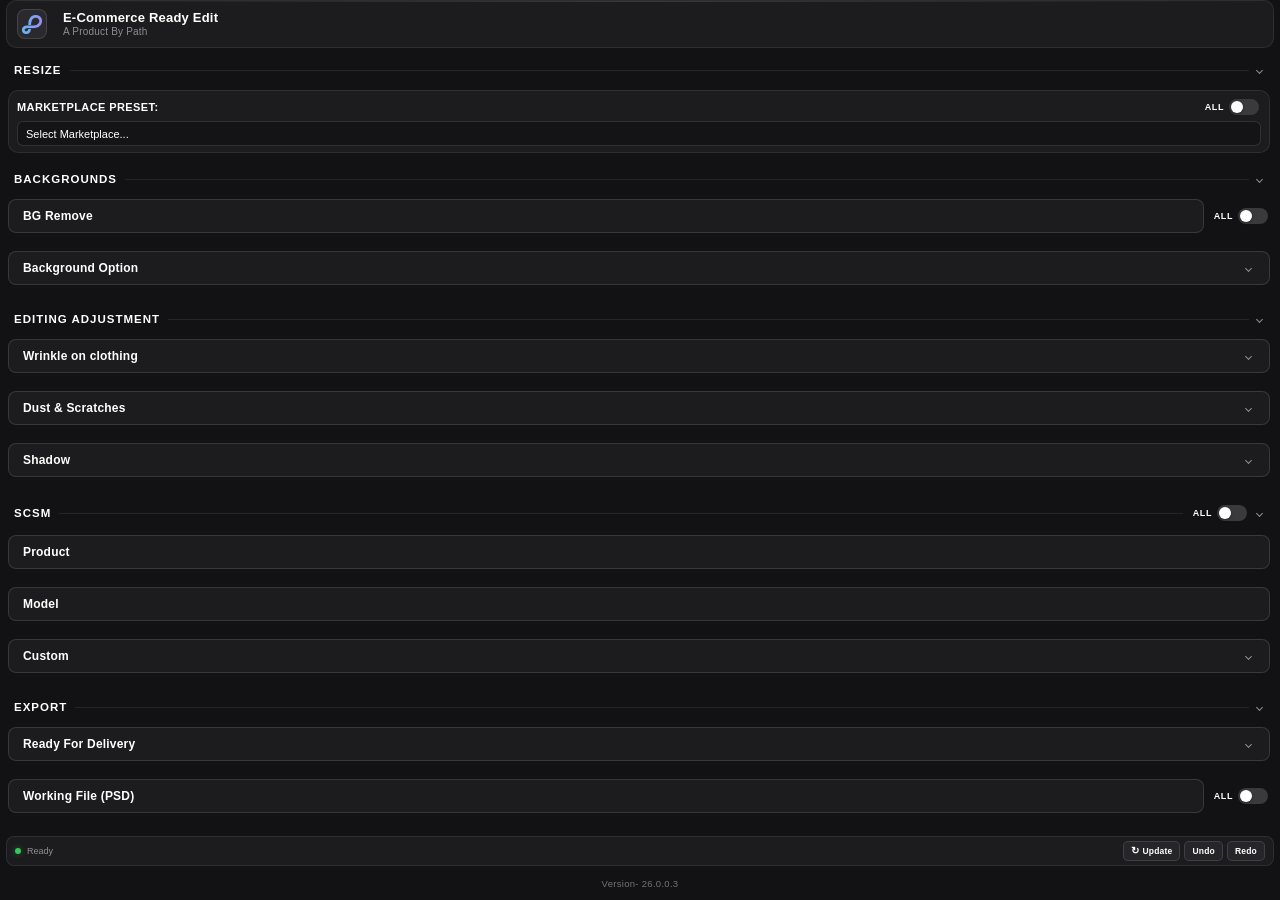
<file: uxp_plugin/index.html>
<!DOCTYPE html>
<html lang="en">
<head>
  <meta charset="UTF-8" />
  <meta name="viewport" content="width=device-width, initial-scale=1.0" />
  <title>E-Commerce Ready Edit</title>
  <link rel="stylesheet" href="styles.css" />
</head>
<body>
  <div class="panel-container">
    <!-- Header -->
    <header class="panel-header">
      <div class="brand-badge">
        <img src="assets/logo.png" alt="Path Logo" class="brand-logo-img" />
      </div>
      <div class="brand-text">
        <div class="brand-title">E-Commerce Ready Edit</div>
        <div class="brand-subtitle">A Product By Path</div>
      </div>
    </header>

    <div class="sections-scroll">
      <!-- 1. RESIZE -->
      <section class="accordion-item" id="sec-resize">
        <div class="accordion-header" data-target="body-resize">
          <span class="section-title">RESIZE</span>
          <div class="section-line"></div>
          <span class="chevron down"></span>
        </div>
        <div class="accordion-body" id="body-resize">
          <!-- Marketplace Selector Box -->
          <div class="resize-selector-box">
            <div class="selector-header">
              <label for="selectMarketplaceResize" class="selector-label">Marketplace Preset:</label>
              <div class="toggle-group" title="Process all open documents in Photoshop">
                <span class="toggle-text">ALL</span>
                <label class="switch">
                  <input type="checkbox" id="toggleResizeAll" />
                  <span class="slider"></span>
                </label>
              </div>
            </div>
            <div class="select-wrapper">
              <select id="selectMarketplaceResize" class="marketplace-select">
                <option value="" disabled selected>Select Marketplace...</option>
                <option value="amazon" data-name="Amazon" data-w="2000" data-h="2000" data-dpi="72">Amazon</option>
                <option value="ebay" data-name="eBay" data-w="1600" data-h="1600" data-dpi="72">eBay</option>
                <option value="etsy" data-name="Etsy" data-w="2000" data-h="2000" data-dpi="72">Etsy</option>
                <option value="shopify" data-name="Shopify" data-w="2048" data-h="2048" data-dpi="72">Shopify</option>
                <option value="walmart" data-name="Walmart" data-w="2200" data-h="2200" data-dpi="300">Walmart</option>
                <option value="woocommerce" data-name="WooCommerce" data-w="2000" data-h="2000" data-dpi="72">WooCommerce</option>
                <option value="zalando" data-name="Zalando" data-w="1800" data-h="2600" data-dpi="72">Zalando</option>
                <option value="custom" data-name="Custom" data-w="2000" data-h="2000" data-dpi="72">Custom</option>
              </select>
            </div>

                        <!-- Dynamic Controls: Only visible after selecting a marketplace or custom -->
            <div id="resizeControlsGroup" class="resize-controls-group" style="display: none;">
              <!-- Single Row: Size | Dpi | Just Button -->
              <div class="dimension-row" id="dimensionRow">
                <div class="dim-col dim-col-size">
                  <div class="dim-labels-row">
                    <span class="dim-label">Width</span>
                    <span class="dim-label-spacer"></span>
                    <span class="dim-label">Height</span>
                  </div>
                  <div class="size-inputs-group">
                    <input type="number" id="inputResizeW" value="2000" title="Width (px)" readonly />
                    <div class="btn-dim-link active" id="btnLinkDimensions" role="button" tabindex="0" title="Constrain Aspect Ratio (Linked)">
                      <svg id="svgLinkIcon" width="16" height="16" viewBox="0 0 24 24" fill="none" stroke="#ffffff" stroke-width="2.8" stroke-linecap="round" stroke-linejoin="round" style="stroke: #ffffff !important;">
                        <path d="M10 13a5 5 0 0 0 7.54.54l3-3a5 5 0 0 0-7.07-7.07l-1.72 1.71" style="stroke: #ffffff !important;"></path>
                        <path d="M14 11a5 5 0 0 0-7.54-.54l-3 3a5 5 0 0 0 7.07 7.07l1.71-1.71" style="stroke: #ffffff !important;"></path>
                      </svg>
                    </div>
                    <input type="number" id="inputResizeH" value="2000" title="Height (px)" readonly />
                  </div>
                </div>

                <div class="dim-col dim-col-dpi">
                  <span class="dim-label">Dpi</span>
                  <input type="number" id="inputResizeDpi" value="72" readonly />
                </div>

                <div class="dim-col dim-col-btn">
                  <span class="dim-label-spacer">&nbsp;</span>
                  <button type="button" class="btn-edit-just" id="btnToggleEdit">Edit</button>
                </div>
              </div>

              <!-- Smart Edge Anchor Option Row -->
              <div class="resize-option-row" id="resizeSmartOptionRow">
                <span class="resize-option-label" title="Keep objects touching canvas edges anchored">Smart Edge Anchor</span>
                <div class="toggle-group" title="Detect edge-attached objects and keep them anchored to canvas edge">
                  <span class="toggle-text" id="lblSmartAnchor">OFF</span>
                  <label class="switch">
                    <input type="checkbox" id="toggleSmartAnchor" />
                    <span class="slider"></span>
                  </label>
                </div>
              </div>

              <!-- Apply Resize Button -->
              <button class="action-btn highlight-btn" id="btnApplyResize">
                <span class="btn-icon">
                  <svg viewBox="0 0 24 24" fill="none" stroke="currentColor" stroke-width="2" stroke-linecap="round" stroke-linejoin="round"><polyline points="15 3 21 3 21 9"></polyline><polyline points="9 21 3 21 3 15"></polyline><line x1="21" y1="3" x2="14" y2="10"></line><line x1="3" y1="21" x2="10" y2="14"></line></svg>
                </span>
                <span class="btn-label" id="lblApplyResize">Apply Resize</span>
              </button>
            </div>
          </div>
        </div>
      </section>

      <!-- 2. BG REMOVE -->
      <section class="accordion-item" id="sec-bg">
        <div class="accordion-header" data-target="body-bg">
          <span class="section-title">BACKGROUNDS</span>
          <div class="section-line"></div>
          <span class="chevron down"></span>
        </div>
        <div class="accordion-body" id="body-bg">
          <div class="action-row">
            <div class="action-btn flex-1" id="btnBgRemove" role="button" tabindex="0">
              <span class="btn-label">BG Remove</span>
            </div>
            <div class="toggle-group" title="Process all open documents in Photoshop">
              <span class="toggle-text">ALL</span>
              <label class="switch">
                <input type="checkbox" id="toggleBgRemoveAll" />
                <span class="slider"></span>
              </label>
            </div>
          </div>

          <!-- Background Option -->
          <div class="action-btn" id="btnBgOptions" role="button" tabindex="0">
            <span class="btn-label">Background Option</span>
            <span class="btn-chevron" id="bgOptionsChevron"></span>
          </div>

          <!-- Background Option Drawer -->
          <div id="bgOptionsBox" class="sub-drawer drawer-mb" style="display: none;">
            <div class="action-btn" id="btnBgWhite" role="button" tabindex="0">
              <span class="btn-label">White</span>
            </div>

            <div class="action-btn" id="btnBgCustom" role="button" tabindex="0">
              <span class="btn-label">Custom</span>
              <span class="btn-chevron" id="customColorChevron"></span>
            </div>

            <!-- Custom Color Picker Drawer (Expands when Custom is clicked) -->
            <div id="customColorBox" class="custom-color-box drawer-mb" style="display: none;">
              <div class="custom-color-row">
                <input type="color" id="pickerBgCustom" value="#FFFFFF" class="color-swatch-input" title="Choose custom color" />
                <input type="text" id="hexBgCustom" value="#FFFFFF" placeholder="#FFFFFF" maxlength="7" class="hex-color-input" />
                <button type="button" class="btn-apply-color" id="btnApplyCustomColor">Apply</button>
              </div>
            </div>

            <div class="action-btn" id="btnBgUpload" role="button" tabindex="0">
              <span class="btn-label">Upload Image</span>
            </div>
          </div>
        </div>
      </section>


      <!-- 3. EDITING ADJUSTMENT -->
      <section class="accordion-item" id="sec-adjustment">
        <div class="accordion-header" data-target="body-adjustment">
          <span class="section-title">EDITING ADJUSTMENT</span>
          <div class="section-line"></div>
          <span class="chevron down"></span>
        </div>
        <div class="accordion-body" id="body-adjustment">
          <!-- Wrinkle on Clothing -->
          <div class="action-btn" id="btnWrinkleClothing" role="button" tabindex="0">
            <span class="btn-label">Wrinkle on clothing</span>
            <span class="btn-chevron" id="wrinkleChevron"></span>
          </div>

          <!-- Wrinkle Options Drawer (Dropdown) -->
          <div id="wrinkleOptionsBox" class="custom-scsm-box drawer-mb" style="display: none;">
            <div class="drawer-content">
              <!-- Row 1: Dropdown -->
              <div class="custom-select-wrap">
                <select id="selectWrinkleMethod" class="custom-select select-compact">
                  <option value="fs" selected>Frequency Separation</option>
                  <option value="dnb">Dodge and Burn (D&B)</option>
                  <option value="evoto">Save for Evoto (JPG)</option>
                </select>
              </div>
              <!-- Row 2: ALL toggle + Apply button -->
              <div class="drawer-row">
                <div class="toggle-group" title="Process all open documents in Photoshop">
                  <span class="toggle-text">ALL</span>
                  <label class="switch">
                    <input type="checkbox" id="toggleWrinkleAll" />
                    <span class="slider"></span>
                  </label>
                </div>
                <button type="button" class="btn-apply-scsm" id="btnApplyWrinkle" style="flex: 1;">Apply</button>
              </div>
            </div>
          </div>

          <!-- Dust & Scratches -->
          <div class="action-btn" id="btnDustScratches" role="button" tabindex="0">
            <span class="btn-label" id="lblDustScratches">Dust &amp; Scratches</span>
            <span class="btn-chevron" id="dustChevron"></span>
          </div>

          <!-- Dust & Scratches Options Drawer -->
          <div id="dustOptionsBox" class="custom-scsm-box drawer-mb" style="display: none;">
            <div class="drawer-content">
              <!-- ALL toggle + Apply button -->
              <div class="drawer-row">
                <div class="toggle-group" title="Process all open documents in Photoshop">
                  <span class="toggle-text">ALL</span>
                  <label class="switch">
                    <input type="checkbox" id="toggleDustAll" />
                    <span class="slider"></span>
                  </label>
                </div>
                <button type="button" class="btn-apply-scsm" id="btnApplyDust" style="flex: 1;">Apply</button>
              </div>
            </div>
          </div>

          <!-- Shadow -->
          <div class="action-btn" id="btnShadow" role="button" tabindex="0">
            <span class="btn-label" id="lblShadow">Shadow</span>
            <span class="btn-chevron" id="shadowChevron"></span>
          </div>

          <!-- Shadow Options Drawer (Dropdown) -->
          <div id="shadowOptionsBox" class="custom-scsm-box drawer-mb" style="display: none;">
            <div class="drawer-content">
              <!-- Row 1: Dropdown -->
              <div class="custom-select-wrap">
                <select id="selectShadowMethod" class="custom-select select-compact">
                  <option value="drop" selected>Drop Shadow</option>
                  <option value="natural">Natural Shadow</option>
                  <option value="existing">Existing Shadow</option>
                  <option value="cast">Cast Shadow</option>
                </select>
              </div>
              <!-- Row 2: ALL toggle + Apply button -->
              <div class="drawer-row">
                <div class="toggle-group" title="Process all open documents in Photoshop">
                  <span class="toggle-text">ALL</span>
                  <label class="switch">
                    <input type="checkbox" id="toggleShadowAll" />
                    <span class="slider"></span>
                  </label>
                </div>
                <button type="button" class="btn-apply-scsm" id="btnApplyShadow" style="flex: 1;">Apply</button>
              </div>
              <!-- Row 3: Cleanup Shadow button -->
              <div class="drawer-row" id="cleanupShadowRow" style="margin-top: 6px; display: none !important;">
                <button type="button" class="btn-apply-scsm" id="btnCleanupShadow" style="flex: 1; background: #2c2e33; border-color: #4a4c54;" title="Clean shadow noise/dust & activate retouch brush on shadow mask">Cleanup Shadow</button>
              </div>
            </div>
          </div>

        </div>
      </section>

      <!-- 4. SCSM -->
      <section class="accordion-item" id="sec-scsm">
        <div class="accordion-header" data-target="body-scsm">
          <span class="section-title">SCSM</span>
          <div class="section-line"></div>
          <div class="toggle-group" title="Process all open documents in Photoshop">
            <span class="toggle-text">ALL</span>
            <label class="switch">
              <input type="checkbox" id="toggleScsmAll" />
              <span class="slider"></span>
            </label>
          </div>
          <span class="chevron down"></span>
        </div>
        <div class="accordion-body" id="body-scsm">
          <div class="action-btn" id="btnScsmProduct" role="button" tabindex="0">
            <span class="btn-label">Product</span>
          </div>

          <div class="action-btn" id="btnScsmModel" role="button" tabindex="0">
            <span class="btn-label">Model</span>
          </div>

          <div class="action-btn" id="btnScsmCustom" role="button" tabindex="0">
            <span class="btn-label">Custom</span>
            <span class="btn-chevron" id="customScsmChevron"></span>
          </div>

          <!-- Custom SCSM Drawer (Expands when Custom is clicked) -->
          <div id="customScsmBox" class="custom-scsm-box drawer-mb" style="display: none;">
            <div class="custom-scsm-row">
              <div class="scsm-input-wrap">
                <input type="number" id="inputScsmCustomPercent" value="10" min="1" max="45" placeholder="10" class="scsm-percent-input" />
                <span class="scsm-input-unit">% Margin</span>
              </div>
              <button type="button" class="btn-apply-scsm" id="btnApplyCustomScsm">Apply</button>
            </div>
          </div>
        </div>
      </section>

      <!-- 5. EXPORT -->
      <section class="accordion-item" id="sec-export">
        <div class="accordion-header" data-target="body-export">
          <span class="section-title">EXPORT</span>
          <div class="section-line"></div>
          <span class="chevron down"></span>
        </div>
        <div class="accordion-body" id="body-export">

          <!-- Ready For Delivery -->
          <div class="action-btn" id="btnReadyDelivery" role="button" tabindex="0">
            <span class="btn-label">Ready For Delivery</span>
            <span class="btn-chevron" id="deliveryChevron"></span>
          </div>

          <!-- Delivery Options Drawer -->
          <div id="deliveryOptionsBox" class="custom-scsm-box drawer-mb" style="display: none;">
            <div class="drawer-content">
              <!-- Row 1: Marketplace Select -->
              <div class="custom-select-wrap">
                <select id="selectDeliveryMarketplace" class="custom-select select-compact">
                  <option value="" disabled selected>Select Marketplace...</option>
                  <option value="amazon">Amazon</option>
                  <option value="ebay">eBay</option>
                  <option value="etsy">Etsy</option>
                  <option value="shopify">Shopify</option>
                  <option value="walmart">Walmart</option>
                  <option value="woocommerce">WooCommerce</option>
                  <option value="zalando">Zalando</option>
                  <option value="custom">Custom</option>
                </select>
              </div>

                            <!-- Custom Marketplace Settings Row (only visible when Custom selected) -->
              <div id="deliveryCustomRow" class="delivery-custom-row">
                <div class="field-group">
                  <span class="field-label">Max Size:</span>
                  <input type="number" id="inputDeliveryCustomMaxMb" value="10" min="0.1" max="100" step="0.5" class="field-input" />
                  <span class="field-unit">MB</span>
                </div>
                <div class="field-group">
                  <span class="field-label">Profile:</span>
                  <select id="selectDeliveryCustomProfile" class="custom-select field-select">
                    <option value="sRGB" selected>sRGB</option>
                    <option value="RGB">RGB</option>
                  </select>
                </div>
              </div>

              <!-- Row 2: Format Select & Auto Info Badges -->
              <div class="drawer-row">
                <div class="custom-select-wrap" style="margin-bottom: 0; flex: 1;">
                  <select id="selectDeliveryFormat" class="custom-select select-compact">
                    <option value="JPG" selected>JPG</option>
                    <option value="PNG">PNG</option>
                    <option value="WebP">WebP</option>
                  </select>
                </div>
                <!-- Info Badges -->
                <div class="info-badge">
                  <span id="lblDeliveryMaxSize" title="Maximum File Size Allowed">Max: 20 MB</span>
                  <span class="separator">|</span>
                  <span id="lblDeliveryColorProfile" title="Target Color Profile">sRGB</span>
                </div>
              </div>

              <!-- Row 3: ALL toggle + Export button -->
              <div class="drawer-row">
                <div class="toggle-group" title="Export all open documents in Photoshop">
                  <span class="toggle-text">ALL</span>
                  <label class="switch">
                    <input type="checkbox" id="toggleDeliveryAll" />
                    <span class="slider"></span>
                  </label>
                </div>
                <button type="button" class="btn-apply-scsm" id="btnExportDelivery" style="flex: 1;">Export</button>
              </div>
            </div>
          </div>

          <div class="action-row">
            <div class="action-btn flex-1" id="btnWorkingFile" role="button" tabindex="0">
              <span class="btn-label">Working File (PSD)</span>
            </div>
            <div class="toggle-group" title="Save working file for all open documents in Photoshop">
              <span class="toggle-text">ALL</span>
              <label class="switch">
                <input type="checkbox" id="toggleWorkingFileAll" />
                <span class="slider"></span>
              </label>
            </div>
          </div>
        </div>
      </section>
    </div>

    <!-- Update Notification Banner (Shown when new version is detected) -->
    <div id="updateBanner" class="update-banner" style="display: none;">
      <div class="update-banner-info">
        <span class="update-badge">NEW</span>
        <span id="updateBannerText" class="update-banner-text">Update v1.0.1 available!</span>
      </div>
      <button type="button" class="btn-update-now" id="btnUpdateNow">Update Now</button>
    </div>

    <!-- Unified Single-Row Footer -->
    <footer class="panel-footer">
      <div class="status-indicator">
        <span class="status-dot online"></span>
        <span class="status-msg" id="statusMsg">Ready</span>
      </div>

      <div class="footer-actions">
        <button type="button" class="footer-mini-btn" id="btnCheckUpdate" title="Check for remote updates">
          <span class="update-spin-icon" id="updateSpinIcon">↻</span>
          <span id="lblUpdateText">Update</span>
        </button>
        <button type="button" class="footer-mini-btn" id="btnUndo" title="Undo (Ctrl+Z)">Undo</button>
        <button type="button" class="footer-mini-btn" id="btnRedo" title="Redo (Ctrl+Y)">Redo</button>
      </div>
    </footer>

    <!-- Bottom Version Display -->
    <div class="panel-bottom-version">
      <span id="panelVersion">Version- 26.0.0.0</span>
    </div>
  </div>

  <script src="modules/ps_automation.js"></script>
  <script src="modules/adjustment.js"></script>
  <script src="main.js"></script>
</body>
</html>
</file>
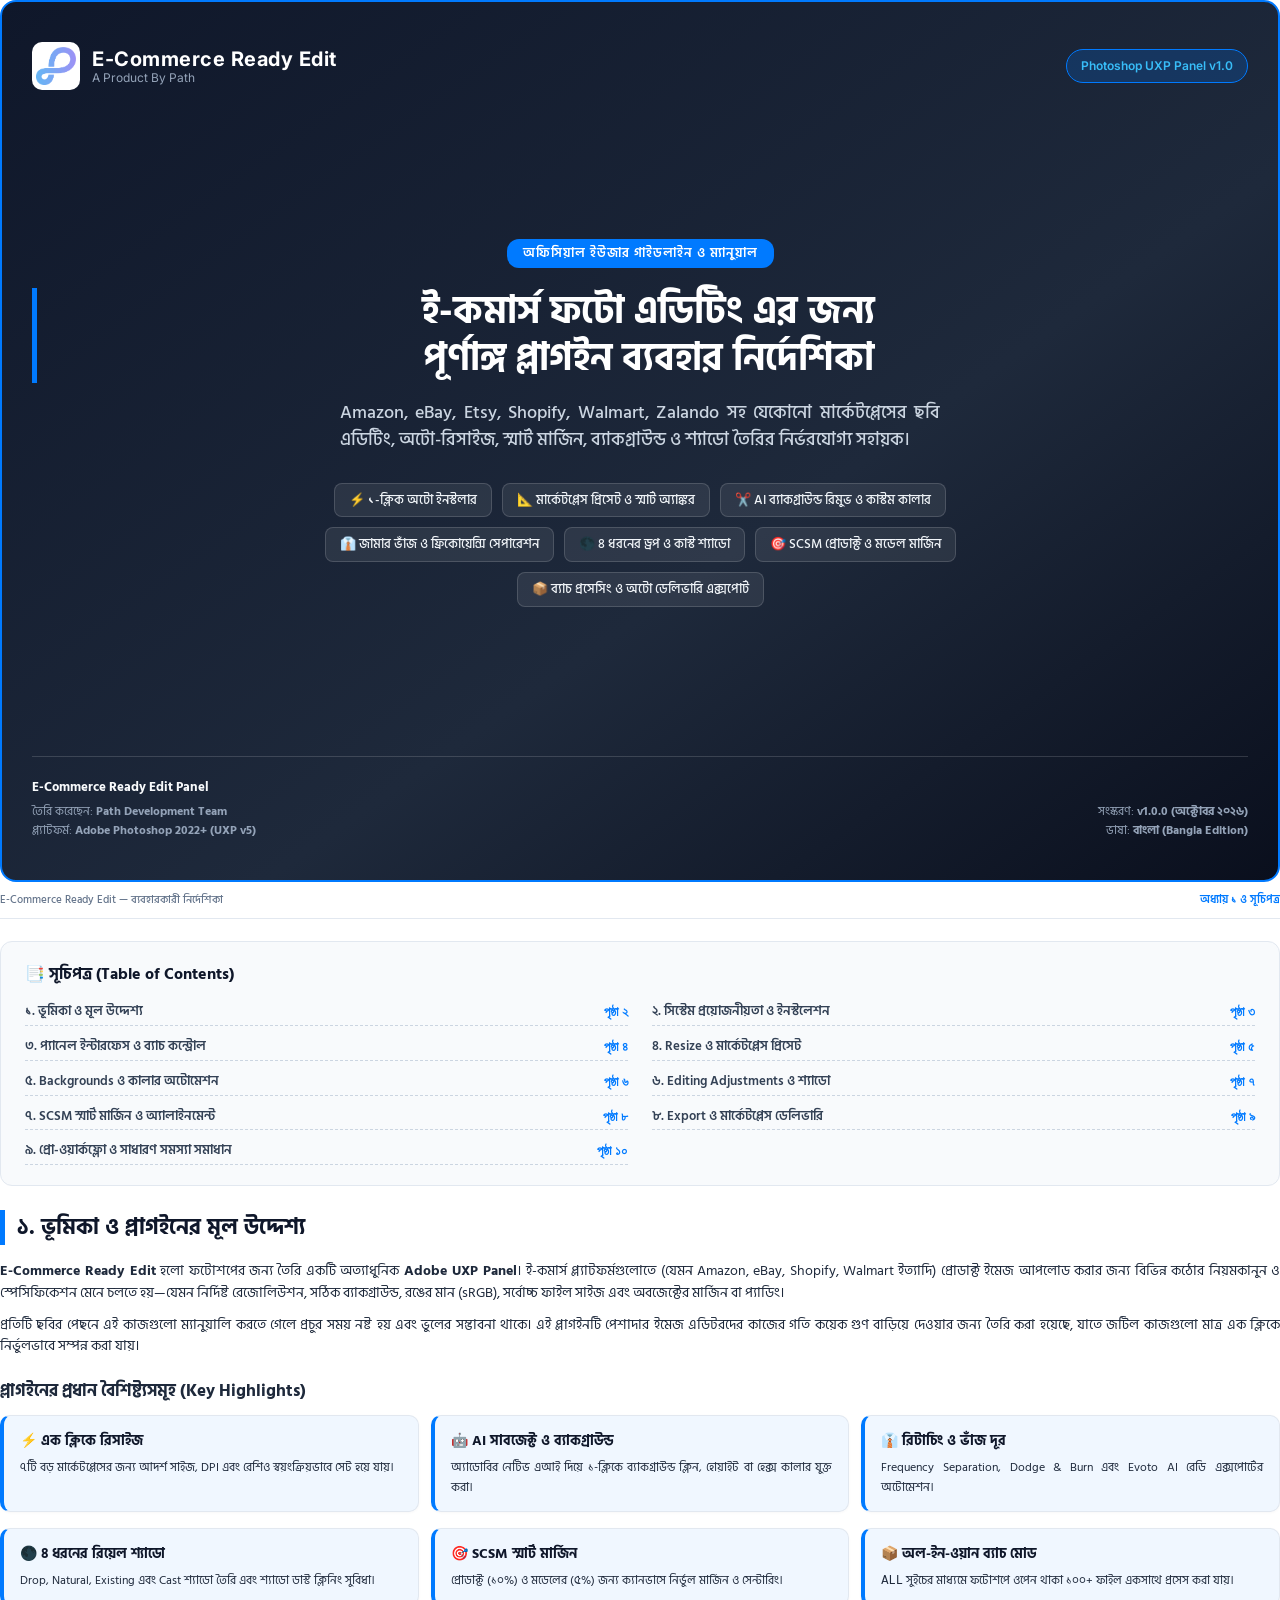
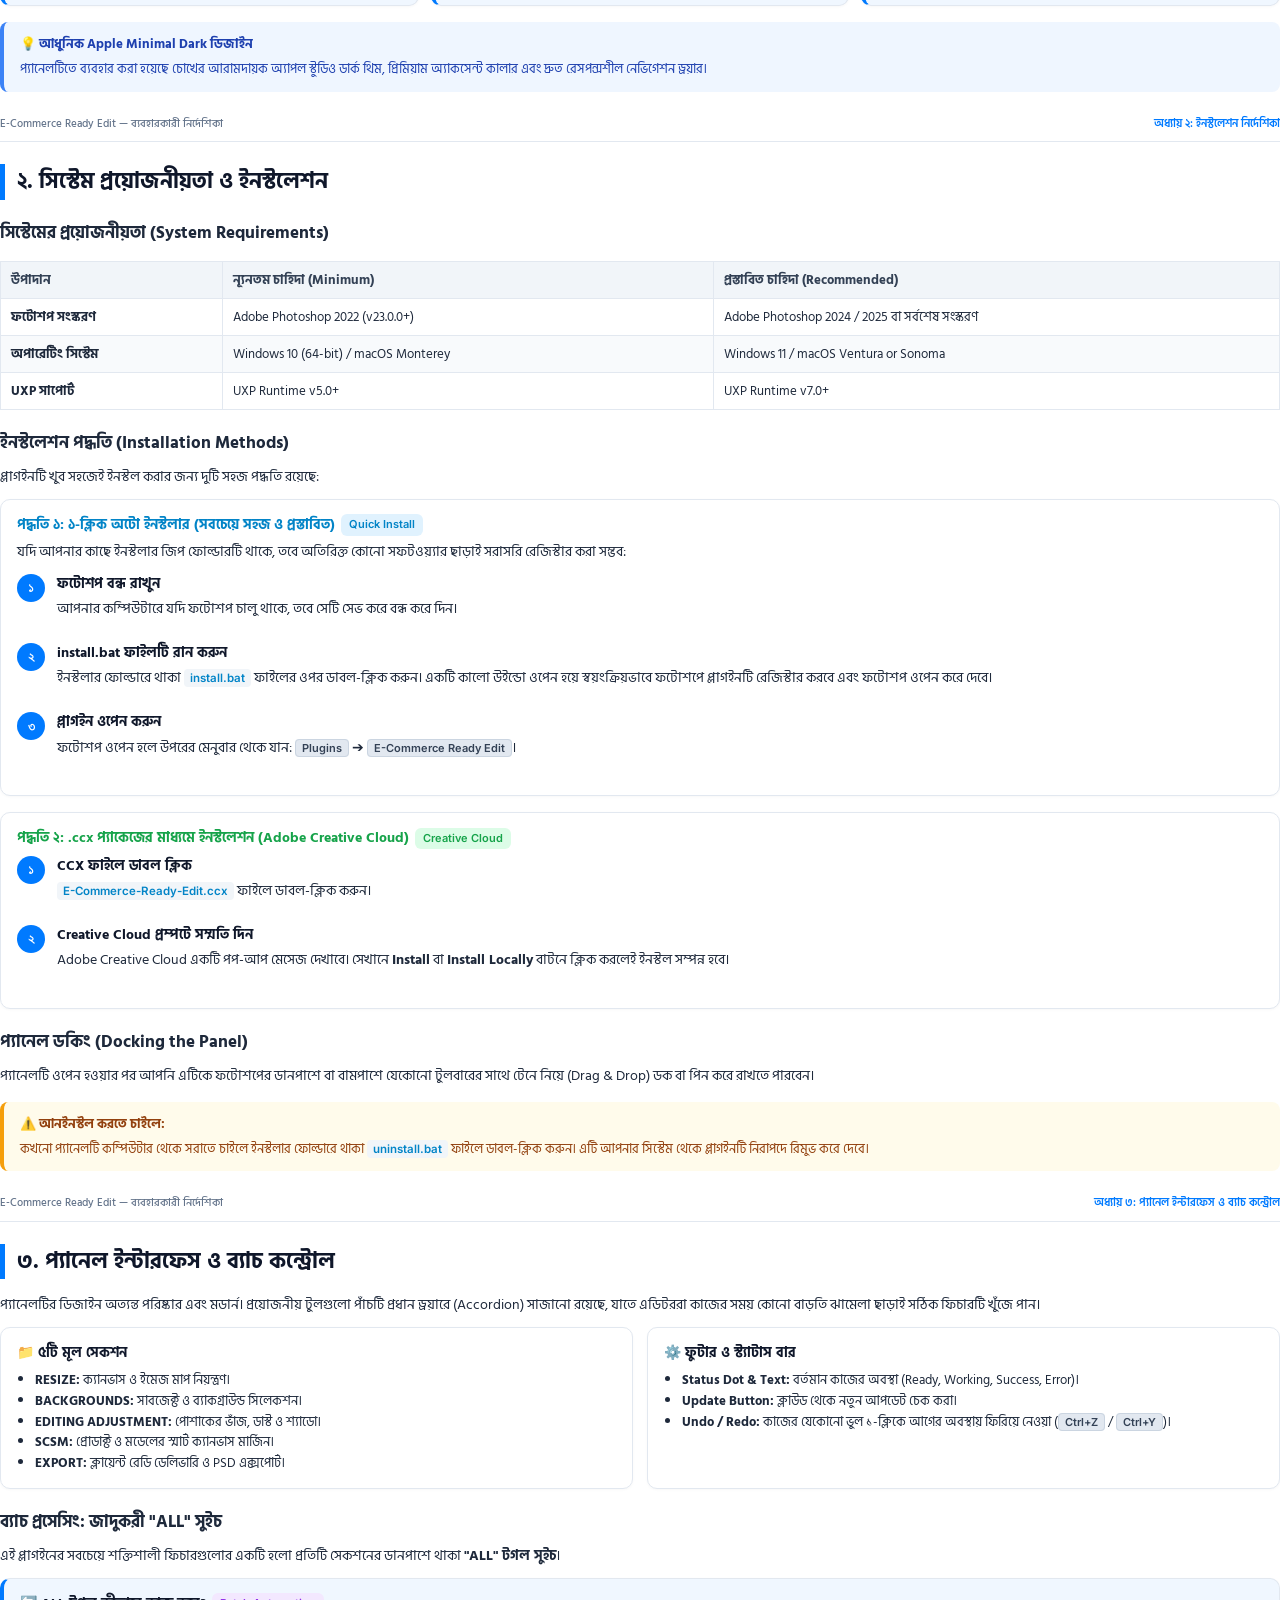
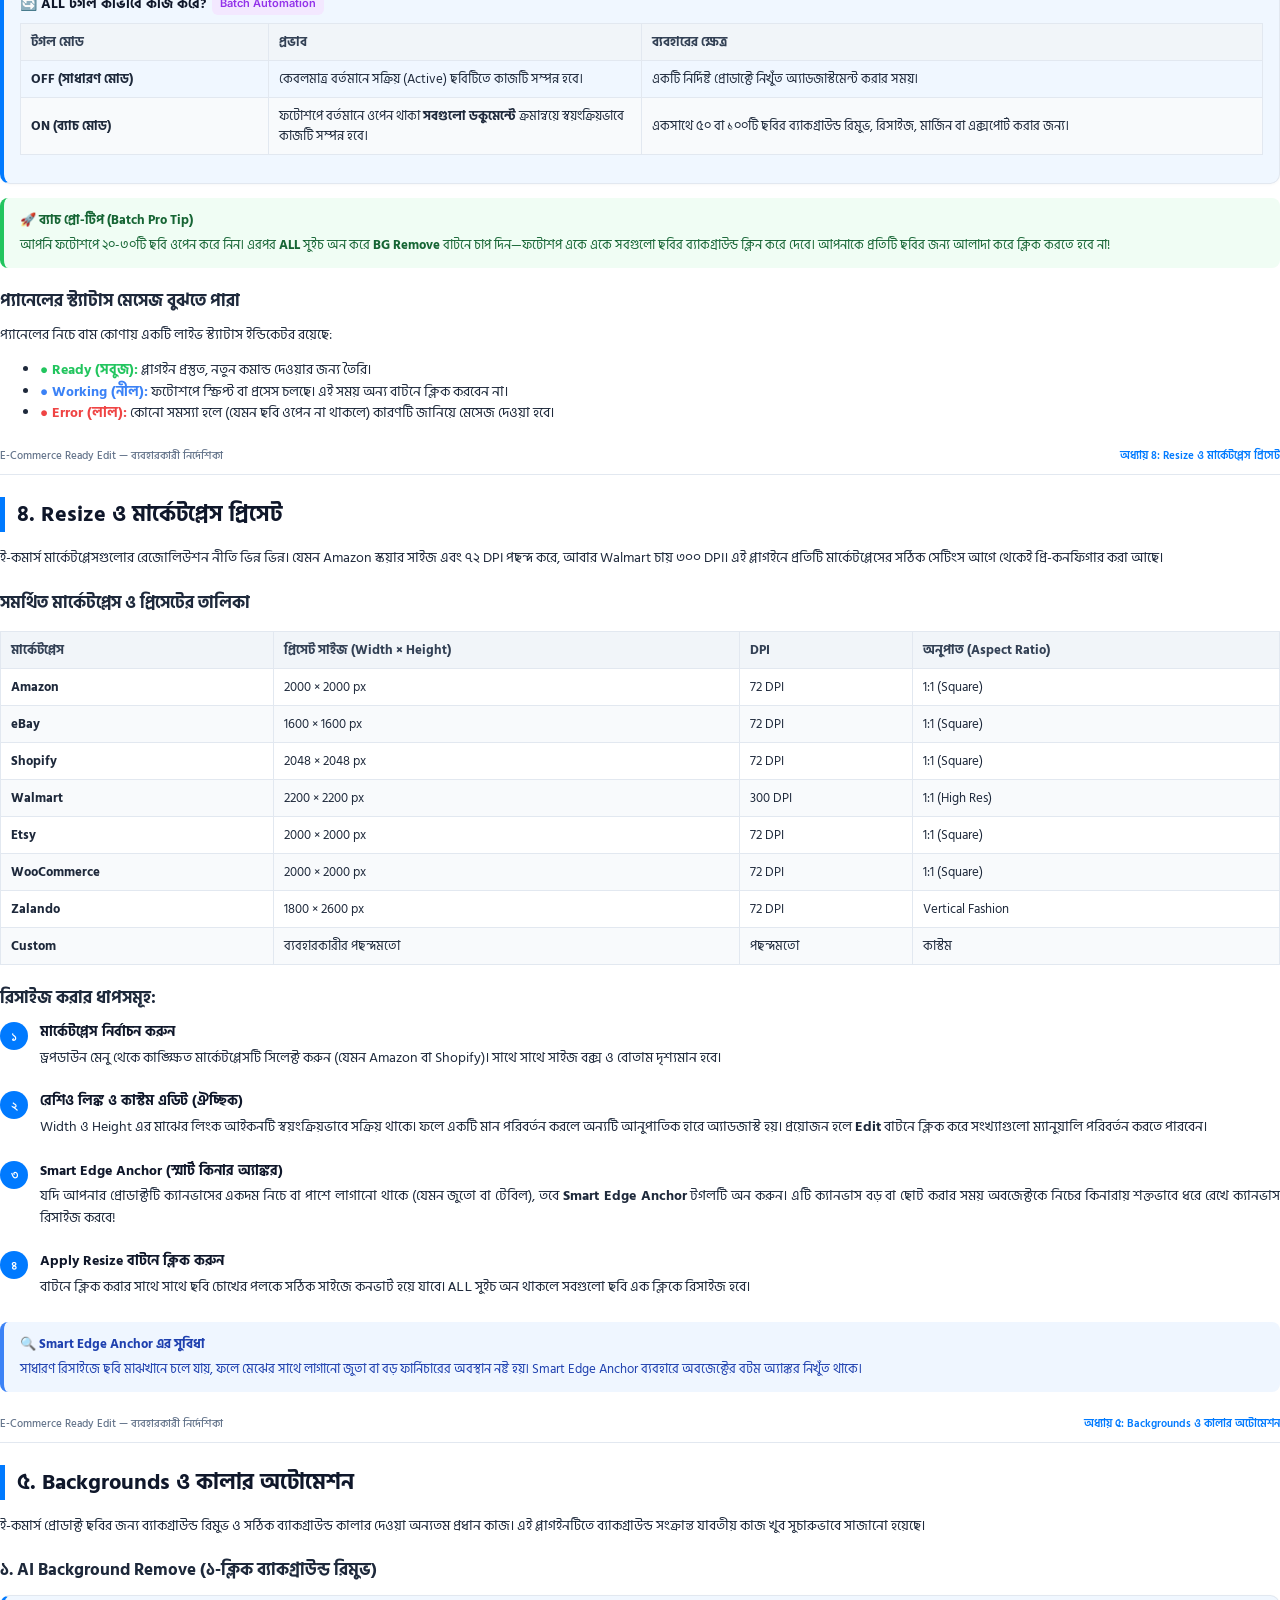
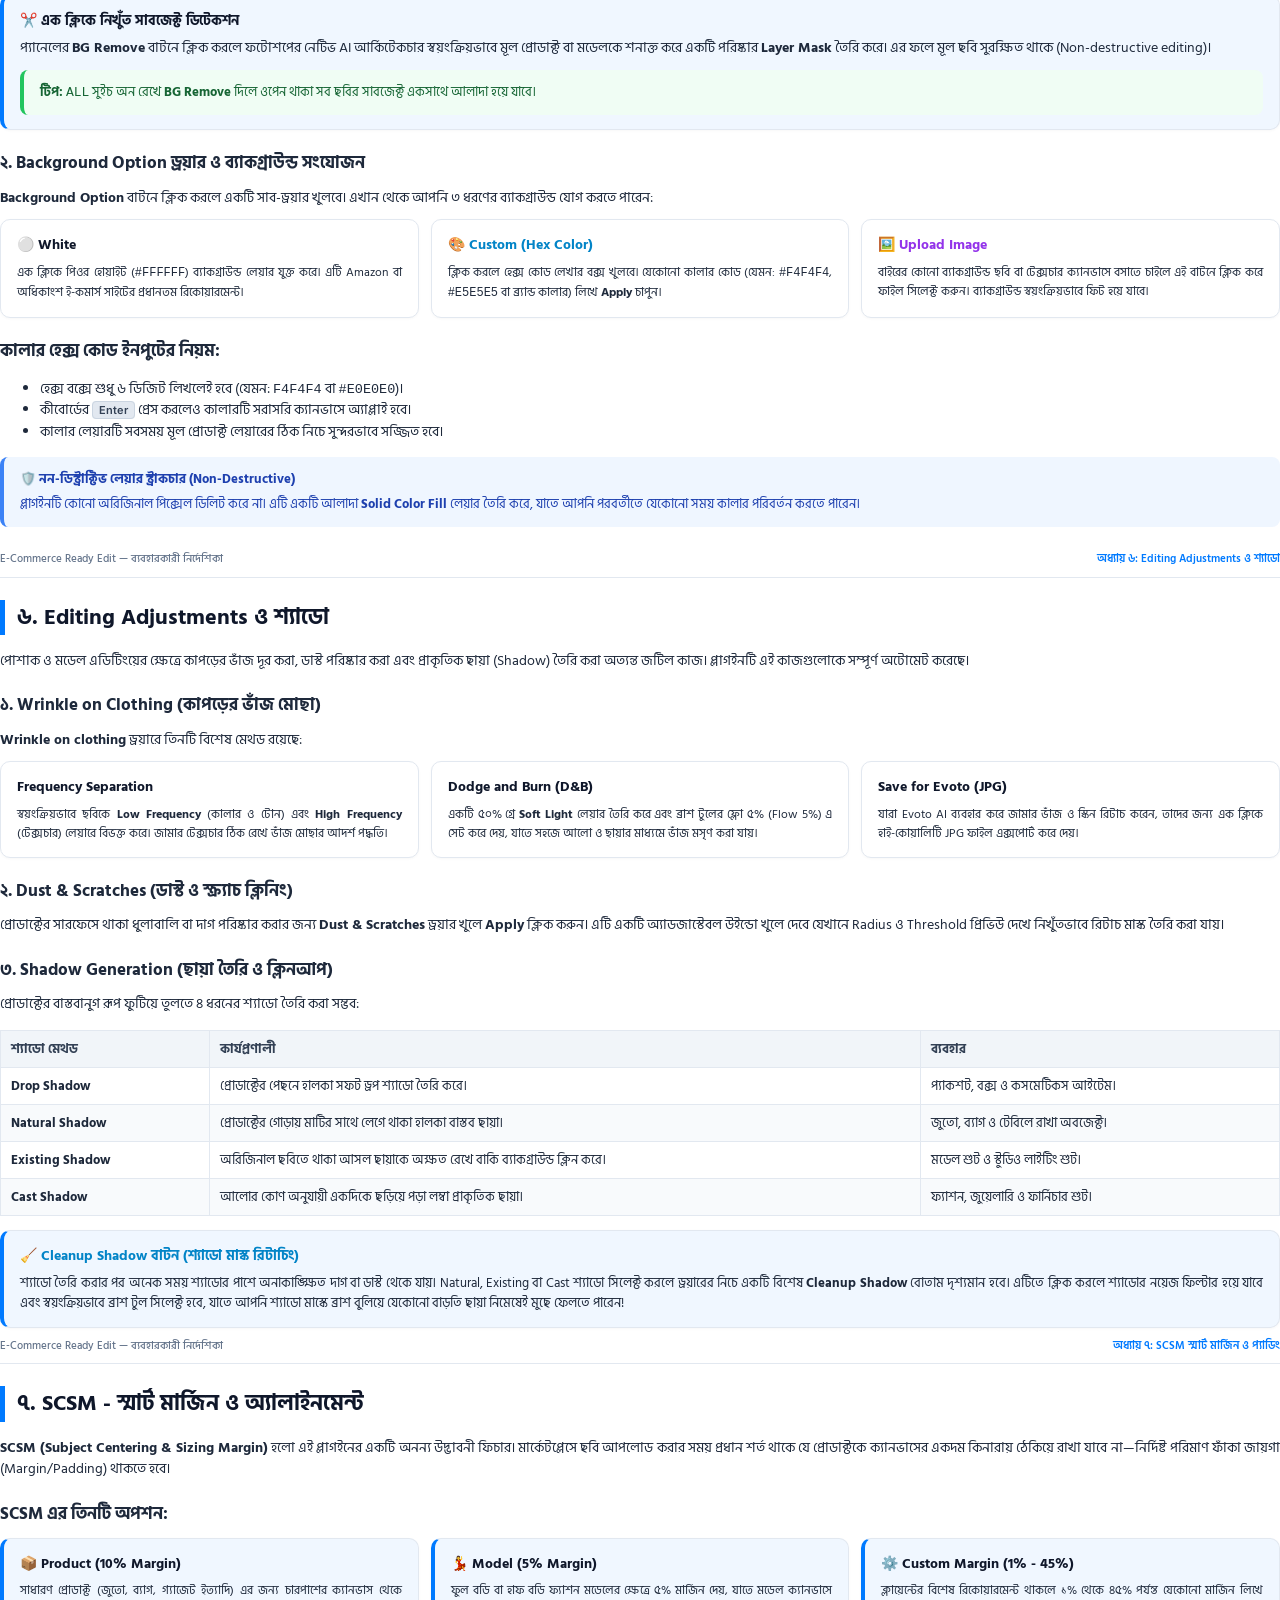
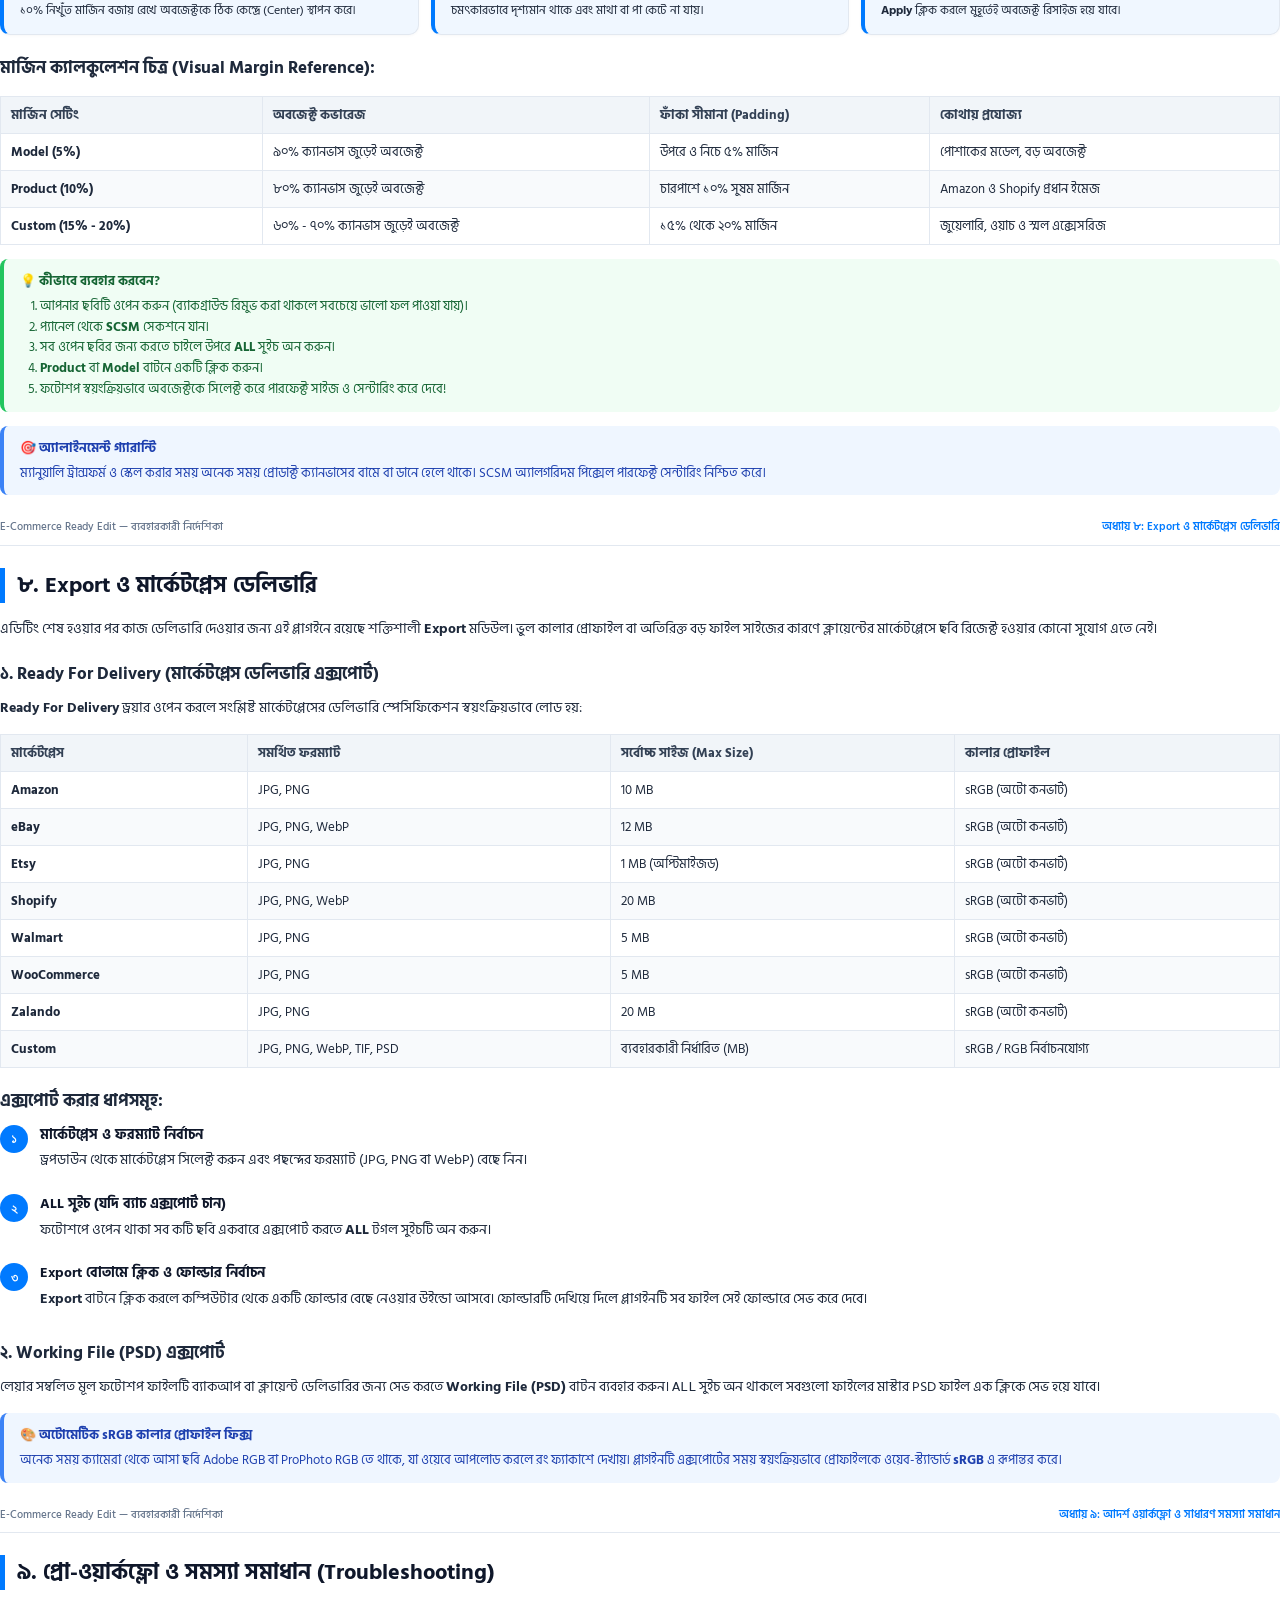
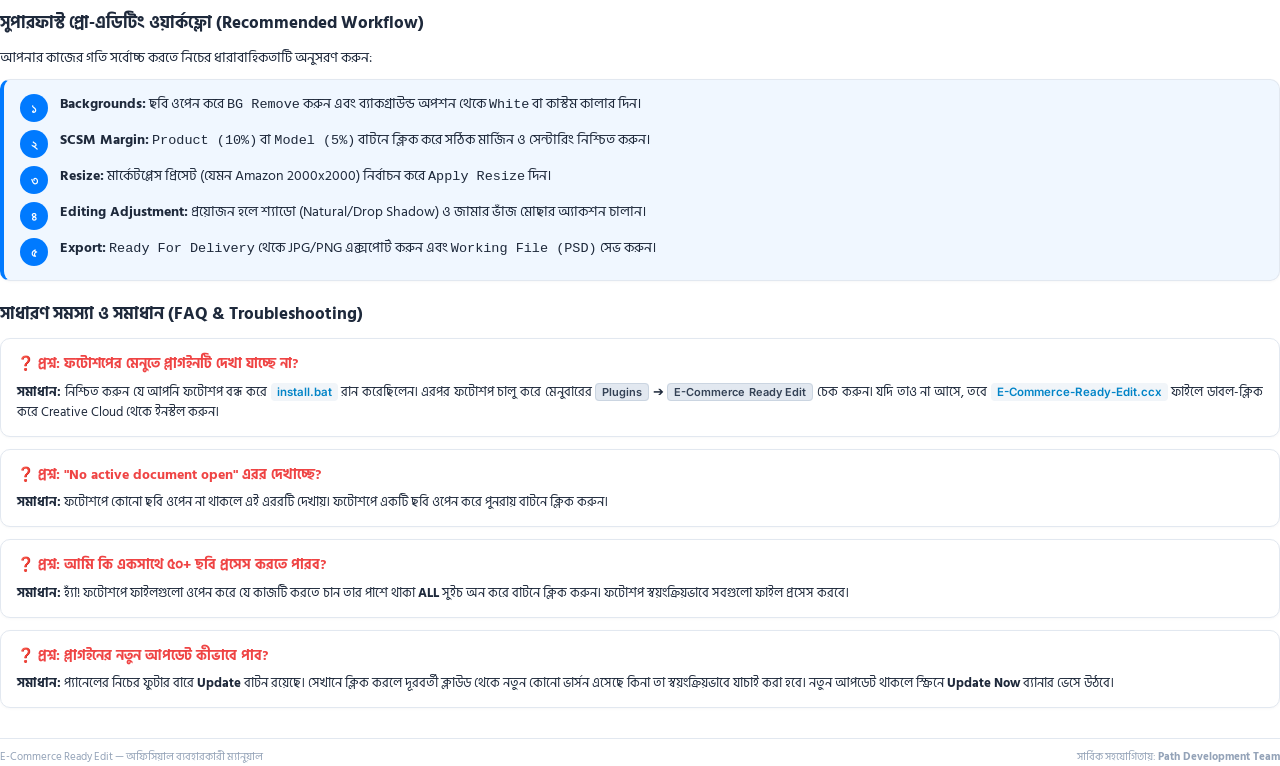
<file: User_Guide_Bangla.html>
﻿<!DOCTYPE html>
<html lang="bn">
<head>
  <meta charset="UTF-8">
  <title>E-Commerce Ready Edit - ব্যবহারকারী নির্দেশিকা ও ইউজার গাইড</title>
  <style>
    @import url('https://fonts.googleapis.com/css2?family=Hind+Siliguri:wght@400;500;600;700&family=Inter:wght@400;500;600;700&display=swap');

    @page {
      size: A4;
      margin: 14mm 14mm 14mm 14mm;
    }

    * {
      box-sizing: border-box;
      -webkit-print-color-adjust: exact;
      print-color-adjust: exact;
    }

    body {
      font-family: 'Hind Siliguri', 'Vrinda', 'Segoe UI', -apple-system, BlinkMacSystemFont, sans-serif;
      font-size: 13.5px;
      line-height: 1.6;
      color: #1e293b;
      background-color: #ffffff;
      margin: 0;
      padding: 0;
    }

    /* Cover Page */
    .cover-page {
      page-break-after: always;
      display: flex;
      flex-direction: column;
      justify-content: space-between;
      height: 98vh;
      padding: 40px 30px;
      border: 2px solid #007aff;
      border-radius: 16px;
      background: linear-gradient(145deg, #0f172a 0%, #1e293b 60%, #0a0f1d 100%);
      color: #ffffff;
    }

    .cover-header {
      display: flex;
      justify-content: space-between;
      align-items: center;
    }

    .cover-logo-box {
      display: flex;
      align-items: center;
      gap: 12px;
    }

    .cover-logo-img {
      width: 48px;
      height: 48px;
      background: #ffffff;
      border-radius: 10px;
      padding: 4px;
      object-fit: contain;
    }

    .brand-title-box {
      line-height: 1.2;
    }

    .brand-main {
      font-size: 20px;
      font-weight: 700;
      letter-spacing: 0.5px;
      color: #ffffff;
      font-family: 'Inter', sans-serif;
    }

    .brand-sub {
      font-size: 12px;
      color: #94a3b8;
      font-family: 'Inter', sans-serif;
    }

    .cover-badge {
      background: rgba(0, 122, 255, 0.2);
      border: 1px solid #007aff;
      color: #38bdf8;
      padding: 6px 14px;
      border-radius: 20px;
      font-size: 12px;
      font-weight: 600;
      font-family: 'Inter', sans-serif;
    }

    .cover-center {
      text-align: center;
      margin: auto 0;
    }

    .cover-tagline {
      display: inline-block;
      background: #007aff;
      color: #ffffff;
      font-size: 13px;
      font-weight: 600;
      padding: 4px 16px;
      border-radius: 12px;
      margin-bottom: 20px;
      text-transform: uppercase;
      letter-spacing: 1px;
    }

    .cover-title {
      font-size: 38px;
      font-weight: 700;
      line-height: 1.25;
      margin: 0 0 16px 0;
      color: #ffffff;
    }

    .cover-subtitle {
      font-size: 18px;
      font-weight: 500;
      color: #cbd5e1;
      max-width: 600px;
      margin: 0 auto 30px auto;
      line-height: 1.5;
    }

    .cover-features-pills {
      display: flex;
      flex-wrap: wrap;
      justify-content: center;
      gap: 10px;
      max-width: 650px;
      margin: 0 auto;
    }

    .feature-pill {
      background: rgba(255, 255, 255, 0.08);
      border: 1px solid rgba(255, 255, 255, 0.15);
      color: #f1f5f9;
      padding: 6px 14px;
      border-radius: 8px;
      font-size: 13px;
      font-weight: 500;
    }

    .cover-footer {
      border-top: 1px solid rgba(255, 255, 255, 0.15);
      padding-top: 20px;
      display: flex;
      justify-content: space-between;
      align-items: flex-end;
      font-size: 12px;
      color: #94a3b8;
    }

    .cover-footer-left h4 {
      margin: 0 0 4px 0;
      color: #f8fafc;
      font-size: 13px;
    }

    /* Page Layout */
    .page {
      page-break-after: always;
      padding-top: 10px;
    }

    .page-header {
      display: flex;
      justify-content: space-between;
      align-items: center;
      padding-bottom: 8px;
      border-bottom: 1.5px solid #e2e8f0;
      margin-bottom: 22px;
      font-size: 11px;
      color: #64748b;
      font-weight: 500;
    }

    .page-header-title {
      color: #007aff;
      font-weight: 600;
    }

    h1, h2, h3, h4 {
      color: #0f172a;
      margin-top: 0;
      font-weight: 700;
    }

    h1 {
      font-size: 22px;
      border-left: 5px solid #007aff;
      padding-left: 12px;
      margin-bottom: 16px;
      color: #0f172a;
    }

    h2 {
      font-size: 17px;
      margin-top: 20px;
      margin-bottom: 10px;
      display: flex;
      align-items: center;
      gap: 8px;
      color: #1e293b;
    }

    h3 {
      font-size: 14.5px;
      margin-top: 14px;
      margin-bottom: 6px;
      color: #334155;
    }

    p {
      margin-top: 0;
      margin-bottom: 10px;
      text-align: justify;
    }

    /* Table of Contents */
    .toc-container {
      background: #f8fafc;
      border: 1px solid #e2e8f0;
      border-radius: 12px;
      padding: 20px 24px;
      margin-bottom: 24px;
    }

    .toc-title {
      font-size: 16px;
      font-weight: 700;
      color: #0f172a;
      margin-bottom: 14px;
      display: flex;
      align-items: center;
      gap: 8px;
    }

    .toc-list {
      display: grid;
      grid-template-columns: 1fr 1fr;
      gap: 10px 24px;
      list-style: none;
      padding: 0;
      margin: 0;
    }

    .toc-item {
      display: flex;
      justify-content: space-between;
      border-bottom: 1px dashed #cbd5e1;
      padding-bottom: 3px;
      font-size: 13px;
      color: #334155;
    }

    .toc-item-title {
      font-weight: 600;
    }

    .toc-page {
      color: #007aff;
      font-weight: 700;
      font-family: 'Inter', sans-serif;
    }

    /* Cards & Grids */
    .grid-2 {
      display: grid;
      grid-template-columns: 1fr 1fr;
      gap: 14px;
      margin-bottom: 16px;
    }

    .grid-3 {
      display: grid;
      grid-template-columns: 1fr 1fr 1fr;
      gap: 12px;
      margin-bottom: 16px;
    }

    .card {
      background: #ffffff;
      border: 1px solid #e2e8f0;
      border-radius: 10px;
      padding: 14px 16px;
      box-shadow: 0 1px 3px rgba(0,0,0,0.03);
      break-inside: avoid;
    }

    .card-highlight {
      border-left: 4px solid #007aff;
      background: #f0f7ff;
    }

    .card-title {
      font-size: 14px;
      font-weight: 700;
      color: #0f172a;
      margin-bottom: 6px;
      display: flex;
      align-items: center;
      gap: 6px;
    }

    /* Badges & Icons */
    .badge {
      display: inline-block;
      padding: 2px 8px;
      border-radius: 6px;
      font-size: 11px;
      font-weight: 600;
      font-family: 'Inter', sans-serif;
    }

    .badge-blue { background: #e0f2fe; color: #0284c7; }
    .badge-green { background: #dcfce7; color: #16a34a; }
    .badge-purple { background: #f3e8ff; color: #9333ea; }
    .badge-amber { background: #fef3c7; color: #d97706; }

    /* Number Step */
    .step-box {
      display: flex;
      gap: 12px;
      margin-bottom: 12px;
      break-inside: avoid;
    }

    .step-number {
      width: 28px;
      height: 28px;
      background: #007aff;
      color: #ffffff;
      border-radius: 50%;
      display: flex;
      align-items: center;
      justify-content: center;
      font-weight: 700;
      font-size: 13px;
      flex-shrink: 0;
      font-family: 'Inter', sans-serif;
    }

    .step-content {
      flex: 1;
    }

    .step-content h4 {
      margin: 0 0 4px 0;
      font-size: 13.5px;
      color: #0f172a;
    }

    /* Callout Alert Boxes */
    .alert {
      padding: 12px 16px;
      border-radius: 8px;
      margin: 14px 0;
      font-size: 13px;
      break-inside: avoid;
    }

    .alert-info {
      background: #eff6ff;
      border-left: 4px solid #3b82f6;
      color: #1e40af;
    }

    .alert-tip {
      background: #f0fdf4;
      border-left: 4px solid #22c55e;
      color: #166534;
    }

    .alert-warning {
      background: #fffbeb;
      border-left: 4px solid #f59e0b;
      color: #92400e;
    }

    .alert-title {
      font-weight: 700;
      margin-bottom: 4px;
      display: flex;
      align-items: center;
      gap: 6px;
    }

    /* Clean Tables */
    table {
      width: 100%;
      border-collapse: collapse;
      margin: 14px 0;
      font-size: 12.5px;
      break-inside: avoid;
    }

    th, td {
      border: 1px solid #e2e8f0;
      padding: 8px 10px;
      text-align: left;
    }

    th {
      background: #f1f5f9;
      font-weight: 700;
      color: #334155;
    }

    tr:nth-child(even) {
      background: #f8fafc;
    }

    /* Code & Keyboard Keys */
    kbd {
      background: #e2e8f0;
      border: 1px solid #cbd5e1;
      border-radius: 4px;
      padding: 1px 6px;
      font-size: 11px;
      font-family: 'Inter', monospace;
      font-weight: 600;
      color: #334155;
    }

    .code-pill {
      background: #f1f5f9;
      color: #0284c7;
      padding: 2px 6px;
      border-radius: 4px;
      font-family: 'Inter', monospace;
      font-size: 11.5px;
      font-weight: 600;
    }

    /* Footer */
    .page-footer {
      margin-top: 30px;
      padding-top: 10px;
      border-top: 1px solid #e2e8f0;
      display: flex;
      justify-content: space-between;
      font-size: 11px;
      color: #94a3b8;
    }
  </style>
</head>
<body>

  <!-- ================= COVER PAGE ================= -->
  <div class="cover-page">
    <div class="cover-header">
      <div class="cover-logo-box">
        <img src="[data-uri]" alt="Path Logo" class="cover-logo-img">
        <div class="brand-title-box">
          <div class="brand-main">E-Commerce Ready Edit</div>
          <div class="brand-sub">A Product By Path</div>
        </div>
      </div>
      <div class="cover-badge">Photoshop UXP Panel v1.0</div>
    </div>

    <div class="cover-center">
      <div class="cover-tagline">অফিসিয়াল ইউজার গাইডলাইন ও ম্যানুয়াল</div>
      <h1 class="cover-title">ই-কমার্স ফটো এডিটিং এর জন্য<br>পূর্ণাঙ্গ প্লাগইন ব্যবহার নির্দেশিকা</h1>
      <p class="cover-subtitle">
        Amazon, eBay, Etsy, Shopify, Walmart, Zalando সহ যেকোনো মার্কেটপ্লেসের ছবি এডিটিং, 
        অটো-রিসাইজ, স্মার্ট মার্জিন, ব্যাকগ্রাউন্ড ও শ্যাডো তৈরির নির্ভরযোগ্য সহায়ক।
      </p>

      <div class="cover-features-pills">
        <div class="feature-pill">⚡ ১-ক্লিক অটো ইনস্টলার</div>
        <div class="feature-pill">📐 মার্কেটপ্লেস প্রিসেট ও স্মার্ট অ্যাঙ্কর</div>
        <div class="feature-pill">✂️ AI ব্যাকগ্রাউন্ড রিমুভ ও কাস্টম কালার</div>
        <div class="feature-pill">👔 জামার ভাঁজ ও ফ্রিকোয়েন্সি সেপারেশন</div>
        <div class="feature-pill">🌑 ৪ ধরনের ড্রপ ও কাস্ট শ্যাডো</div>
        <div class="feature-pill">🎯 SCSM প্রোডাক্ট ও মডেল মার্জিন</div>
        <div class="feature-pill">📦 ব্যাচ প্রসেসিং ও অটো ডেলিভারি এক্সপোর্ট</div>
      </div>
    </div>

    <div class="cover-footer">
      <div class="cover-footer-left">
        <h4>E-Commerce Ready Edit Panel</h4>
        <div>তৈরি করেছেন: <strong>Path Development Team</strong></div>
        <div>প্ল্যাটফর্ম: <strong>Adobe Photoshop 2022+ (UXP v5)</strong></div>
      </div>
      <div style="text-align: right;">
        <div>সংস্করণ: <strong>v1.0.0 (অক্টোবর ২০২৬)</strong></div>
        <div>ভাষা: <strong>বাংলা (Bangla Edition)</strong></div>
      </div>
    </div>
  </div>

  <!-- ================= PAGE 1: সূচিপত্র ও পরিচিতি ================= -->
  <div class="page">
    <div class="page-header">
      <span>E-Commerce Ready Edit — ব্যবহারকারী নির্দেশিকা</span>
      <span class="page-header-title">অধ্যায় ১ ও সূচিপত্র</span>
    </div>

    <!-- Table of Contents -->
    <div class="toc-container">
      <div class="toc-title">📑 সূচিপত্র (Table of Contents)</div>
      <ul class="toc-list">
        <li class="toc-item">
          <span class="toc-item-title">১. ভূমিকা ও মূল উদ্দেশ্য</span>
          <span class="toc-page">পৃষ্ঠা ২</span>
        </li>
        <li class="toc-item">
          <span class="toc-item-title">২. সিস্টেম প্রয়োজনীয়তা ও ইনস্টলেশন</span>
          <span class="toc-page">পৃষ্ঠা ৩</span>
        </li>
        <li class="toc-item">
          <span class="toc-item-title">৩. প্যানেল ইন্টারফেস ও ব্যাচ কন্ট্রোল</span>
          <span class="toc-page">পৃষ্ঠা ৪</span>
        </li>
        <li class="toc-item">
          <span class="toc-item-title">৪. Resize ও মার্কেটপ্লেস প্রিসেট</span>
          <span class="toc-page">পৃষ্ঠা ৫</span>
        </li>
        <li class="toc-item">
          <span class="toc-item-title">৫. Backgrounds ও কালার অটোমেশন</span>
          <span class="toc-page">পৃষ্ঠা ৬</span>
        </li>
        <li class="toc-item">
          <span class="toc-item-title">৬. Editing Adjustments ও শ্যাডো</span>
          <span class="toc-page">পৃষ্ঠা ৭</span>
        </li>
        <li class="toc-item">
          <span class="toc-item-title">৭. SCSM স্মার্ট মার্জিন ও অ্যালাইনমেন্ট</span>
          <span class="toc-page">পৃষ্ঠা ৮</span>
        </li>
        <li class="toc-item">
          <span class="toc-item-title">৮. Export ও মার্কেটপ্লেস ডেলিভারি</span>
          <span class="toc-page">পৃষ্ঠা ৯</span>
        </li>
        <li class="toc-item">
          <span class="toc-item-title">৯. প্রো-ওয়ার্কফ্লো ও সাধারণ সমস্যা সমাধান</span>
          <span class="toc-page">পৃষ্ঠা ১০</span>
        </li>
      </ul>
    </div>

    <h1>১. ভূমিকা ও প্লাগইনের মূল উদ্দেশ্য</h1>
    <p>
      <strong>E-Commerce Ready Edit</strong> হলো ফটোশপের জন্য তৈরি একটি অত্যাধুনিক <strong>Adobe UXP Panel</strong>। ই-কমার্স প্ল্যাটফর্মগুলোতে (যেমন Amazon, eBay, Shopify, Walmart ইত্যাদি) প্রোডাক্ট ইমেজ আপলোড করার জন্য বিভিন্ন কঠোর নিয়মকানুন ও স্পেসিফিকেশন মেনে চলতে হয়—যেমন নির্দিষ্ট রেজোলিউশন, সঠিক ব্যাকগ্রাউন্ড, রঙের মান (sRGB), সর্বোচ্চ ফাইল সাইজ এবং অবজেক্টের মার্জিন বা প্যাডিং।
    </p>
    <p>
      প্রতিটি ছবির পেছনে এই কাজগুলো ম্যানুয়ালি করতে গেলে প্রচুর সময় নষ্ট হয় এবং ভুলের সম্ভাবনা থাকে। এই প্লাগইনটি পেশাদার ইমেজ এডিটরদের কাজের গতি কয়েক গুণ বাড়িয়ে দেওয়ার জন্য তৈরি করা হয়েছে, যাতে জটিল কাজগুলো মাত্র এক ক্লিকে নির্ভুলভাবে সম্পন্ন করা যায়।
    </p>

    <h2>প্লাগইনের প্রধান বৈশিষ্ট্যসমূহ (Key Highlights)</h2>
    <div class="grid-3">
      <div class="card card-highlight">
        <div class="card-title">⚡ এক ক্লিকে রিসাইজ</div>
        <p style="font-size: 12px; margin: 0;">৭টি বড় মার্কেটপ্লেসের জন্য আদর্শ সাইজ, DPI এবং রেশিও স্বয়ংক্রিয়ভাবে সেট হয়ে যায়।</p>
      </div>
      <div class="card card-highlight">
        <div class="card-title">🤖 AI সাবজেক্ট ও ব্যাকগ্রাউন্ড</div>
        <p style="font-size: 12px; margin: 0;">অ্যাডোবির নেটিভ এআই দিয়ে ১-ক্লিকে ব্যাকগ্রাউন্ড ক্লিন, হোয়াইট বা হেক্স কালার যুক্ত করা।</p>
      </div>
      <div class="card card-highlight">
        <div class="card-title">👔 রিটাচিং ও ভাঁজ দূর</div>
        <p style="font-size: 12px; margin: 0;">Frequency Separation, Dodge & Burn এবং Evoto AI রেডি এক্সপোর্টের অটোমেশন।</p>
      </div>
    </div>

    <div class="grid-3">
      <div class="card card-highlight">
        <div class="card-title">🌑 ৪ ধরনের রিয়েল শ্যাডো</div>
        <p style="font-size: 12px; margin: 0;">Drop, Natural, Existing এবং Cast শ্যাডো তৈরি এবং শ্যাডো ডাস্ট ক্লিনিং সুবিধা।</p>
      </div>
      <div class="card card-highlight">
        <div class="card-title">🎯 SCSM স্মার্ট মার্জিন</div>
        <p style="font-size: 12px; margin: 0;">প্রোডাক্ট (১০%) ও মডেলের (৫%) জন্য ক্যানভাসে নির্ভুল মার্জিন ও সেন্টারিং।</p>
      </div>
      <div class="card card-highlight">
        <div class="card-title">📦 অল-ইন-ওয়ান ব্যাচ মোড</div>
        <p style="font-size: 12px; margin: 0;"><code>ALL</code> সুইচের মাধ্যমে ফটোশপে ওপেন থাকা ১০০+ ফাইল একসাথে প্রসেস করা যায়।</p>
      </div>
    </div>

    <div class="alert alert-info">
      <div class="alert-title">💡 আধুনিক Apple Minimal Dark ডিজাইন</div>
      প্যানেলটিতে ব্যবহার করা হয়েছে চোখের আরামদায়ক অ্যাপল স্টুডিও ডার্ক থিম, প্রিমিয়াম অ্যাকসেন্ট কালার এবং দ্রুত রেসপন্সশীল নেভিগেশন ড্রয়ার।
    </div>
  </div>

  <!-- ================= PAGE 2: ইনস্টলেশন নির্দেশিকা ================= -->
  <div class="page">
    <div class="page-header">
      <span>E-Commerce Ready Edit — ব্যবহারকারী নির্দেশিকা</span>
      <span class="page-header-title">অধ্যায় ২: ইনস্টলেশন নির্দেশিকা</span>
    </div>

    <h1>২. সিস্টেম প্রয়োজনীয়তা ও ইনস্টলেশন</h1>

    <h2>সিস্টেমের প্রয়োজনীয়তা (System Requirements)</h2>
    <table>
      <thead>
        <tr>
          <th>উপাদান</th>
          <th>ন্যূনতম চাহিদা (Minimum)</th>
          <th>প্রস্তাবিত চাহিদা (Recommended)</th>
        </tr>
      </thead>
      <tbody>
        <tr>
          <td><strong>ফটোশপ সংস্করণ</strong></td>
          <td>Adobe Photoshop 2022 (v23.0.0+)</td>
          <td>Adobe Photoshop 2024 / 2025 বা সর্বশেষ সংস্করণ</td>
        </tr>
        <tr>
          <td><strong>অপারেটিং সিস্টেম</strong></td>
          <td>Windows 10 (64-bit) / macOS Monterey</td>
          <td>Windows 11 / macOS Ventura or Sonoma</td>
        </tr>
        <tr>
          <td><strong>UXP সাপোর্ট</strong></td>
          <td>UXP Runtime v5.0+</td>
          <td>UXP Runtime v7.0+</td>
        </tr>
      </tbody>
    </table>

    <h2>ইনস্টলেশন পদ্ধতি (Installation Methods)</h2>
    <p>প্লাগইনটি খুব সহজেই ইনস্টল করার জন্য দুটি সহজ পদ্ধতি রয়েছে:</p>

    <div class="card" style="margin-bottom: 16px;">
      <div class="card-title" style="color: #0284c7;">
        <span>পদ্ধতি ১: ১-ক্লিক অটো ইনস্টলার (সবচেয়ে সহজ ও প্রস্তাবিত)</span>
        <span class="badge badge-blue">Quick Install</span>
      </div>
      <p>যদি আপনার কাছে ইনস্টলার জিপ ফোল্ডারটি থাকে, তবে অতিরিক্ত কোনো সফটওয়্যার ছাড়াই সরাসরি রেজিস্টার করা সম্ভব:</p>

      <div class="step-box">
        <div class="step-number">১</div>
        <div class="step-content">
          <h4>ফটোশপ বন্ধ রাখুন</h4>
          <p>আপনার কম্পিউটারে যদি ফটোশপ চালু থাকে, তবে সেটি সেভ করে বন্ধ করে দিন।</p>
        </div>
      </div>

      <div class="step-box">
        <div class="step-number">২</div>
        <div class="step-content">
          <h4>install.bat ফাইলটি রান করুন</h4>
          <p>ইনস্টলার ফোল্ডারে থাকা <code class="code-pill">install.bat</code> ফাইলের ওপর ডাবল-ক্লিক করুন। একটি কালো উইন্ডো ওপেন হয়ে স্বয়ংক্রিয়ভাবে ফটোশপে প্লাগইনটি রেজিস্টার করবে এবং ফটোশপ ওপেন করে দেবে।</p>
        </div>
      </div>

      <div class="step-box">
        <div class="step-number">৩</div>
        <div class="step-content">
          <h4>প্লাগইন ওপেন করুন</h4>
          <p>ফটোশপ ওপেন হলে উপরের মেনুবার থেকে যান: <kbd>Plugins</kbd> ➔ <kbd>E-Commerce Ready Edit</kbd>।</p>
        </div>
      </div>
    </div>

    <div class="card" style="margin-bottom: 16px;">
      <div class="card-title" style="color: #16a34a;">
        <span>পদ্ধতি ২: .ccx প্যাকেজের মাধ্যমে ইনস্টলেশন (Adobe Creative Cloud)</span>
        <span class="badge badge-green">Creative Cloud</span>
      </div>
      <div class="step-box">
        <div class="step-number">১</div>
        <div class="step-content">
          <h4>CCX ফাইলে ডাবল ক্লিক</h4>
          <p><code class="code-pill">E-Commerce-Ready-Edit.ccx</code> ফাইলে ডাবল-ক্লিক করুন।</p>
        </div>
      </div>
      <div class="step-box">
        <div class="step-number">২</div>
        <div class="step-content">
          <h4>Creative Cloud প্রম্পটে সম্মতি দিন</h4>
          <p>Adobe Creative Cloud একটি পপ-আপ মেসেজ দেখাবে। সেখানে <strong>Install</strong> বা <strong>Install Locally</strong> বাটনে ক্লিক করলেই ইনস্টল সম্পন্ন হবে।</p>
        </div>
      </div>
    </div>

    <h2>প্যানেল ডকিং (Docking the Panel)</h2>
    <p>
      প্যানেলটি ওপেন হওয়ার পর আপনি এটিকে ফটোশপের ডানপাশে বা বামপাশে যেকোনো টুলবারের সাথে টেনে নিয়ে (Drag & Drop) ডক বা পিন করে রাখতে পারবেন।
    </p>

    <div class="alert alert-warning">
      <div class="alert-title">⚠️ আনইনস্টল করতে চাইলে:</div>
      কখনো প্যানেলটি কম্পিউটার থেকে সরাতে চাইলে ইনস্টলার ফোল্ডারে থাকা <code class="code-pill">uninstall.bat</code> ফাইলে ডাবল-ক্লিক করুন। এটি আপনার সিস্টেম থেকে প্লাগইনটি নিরাপদে রিমুভ করে দেবে।
    </div>
  </div>

  <!-- ================= PAGE 3: প্যানেল ওভারভিউ ও ব্যাচ মোড ================= -->
  <div class="page">
    <div class="page-header">
      <span>E-Commerce Ready Edit — ব্যবহারকারী নির্দেশিকা</span>
      <span class="page-header-title">অধ্যায় ৩: প্যানেল ইন্টারফেস ও ব্যাচ কন্ট্রোল</span>
    </div>

    <h1>৩. প্যানেল ইন্টারফেস ও ব্যাচ কন্ট্রোল</h1>
    <p>
      প্যানেলটির ডিজাইন অত্যন্ত পরিষ্কার এবং মডার্ন। প্রয়োজনীয় টুলগুলো পাঁচটি প্রধান ড্রয়ারে (Accordion) সাজানো রয়েছে, যাতে এডিটররা কাজের সময় কোনো বাড়তি ঝামেলা ছাড়াই সঠিক ফিচারটি খুঁজে পান।
    </p>

    <div class="grid-2">
      <div class="card">
        <div class="card-title">📁 ৫টি মূল সেকশন</div>
        <ul style="padding-left: 18px; margin: 0; font-size: 13px;">
          <li><strong>RESIZE:</strong> ক্যানভাস ও ইমেজ মাপ নিয়ন্ত্রণ।</li>
          <li><strong>BACKGROUNDS:</strong> সাবজেক্ট ও ব্যাকগ্রাউন্ড সিলেকশন।</li>
          <li><strong>EDITING ADJUSTMENT:</strong> পোশাকের ভাঁজ, ডাস্ট ও শ্যাডো।</li>
          <li><strong>SCSM:</strong> প্রোডাক্ট ও মডেলের স্মার্ট ক্যানভাস মার্জিন।</li>
          <li><strong>EXPORT:</strong> ক্লায়েন্ট রেডি ডেলিভারি ও PSD এক্সপোর্ট।</li>
        </ul>
      </div>

      <div class="card">
        <div class="card-title">⚙️ ফুটার ও স্ট্যাটাস বার</div>
        <ul style="padding-left: 18px; margin: 0; font-size: 13px;">
          <li><strong>Status Dot & Text:</strong> বর্তমান কাজের অবস্থা (Ready, Working, Success, Error)।</li>
          <li><strong>Update Button:</strong> ক্লাউড থেকে নতুন আপডেট চেক করা।</li>
          <li><strong>Undo / Redo:</strong> কাজের যেকোনো ভুল ১-ক্লিকে আগের অবস্থায় ফিরিয়ে নেওয়া (<kbd>Ctrl+Z</kbd> / <kbd>Ctrl+Y</kbd>)।</li>
        </ul>
      </div>
    </div>

    <h2>ব্যাচ প্রসেসিং: জাদুকরী "ALL" সুইচ</h2>
    <p>
      এই প্লাগইনের সবচেয়ে শক্তিশালী ফিচারগুলোর একটি হলো প্রতিটি সেকশনের ডানপাশে থাকা <strong>"ALL" টগল সুইচ</strong>।
    </p>

    <div class="card card-highlight">
      <div class="card-title">
        <span>🔄 ALL টগল কীভাবে কাজ করে?</span>
        <span class="badge badge-purple">Batch Automation</span>
      </div>
      <table style="margin-top: 8px;">
        <thead>
          <tr>
            <th style="width: 20%;">টগল মোড</th>
            <th style="width: 30%;">প্রভাব</th>
            <th>ব্যবহারের ক্ষেত্র</th>
          </tr>
        </thead>
        <tbody>
          <tr>
            <td><strong>OFF (সাধারণ মোড)</strong></td>
            <td>কেবলমাত্র বর্তমানে সক্রিয় (Active) ছবিটিতে কাজটি সম্পন্ন হবে।</td>
            <td>একটি নির্দিষ্ট প্রোডাক্টে নিখুঁত অ্যাডজাস্টমেন্ট করার সময়।</td>
          </tr>
          <tr>
            <td><strong>ON (ব্যাচ মোড)</strong></td>
            <td>ফটোশপে বর্তমানে ওপেন থাকা <strong>সবগুলো ডকুমেন্টে</strong> ক্রমান্বয়ে স্বয়ংক্রিয়ভাবে কাজটি সম্পন্ন হবে।</td>
            <td>একসাথে ৫০ বা ১০০টি ছবির ব্যাকগ্রাউন্ড রিমুভ, রিসাইজ, মার্জিন বা এক্সপোর্ট করার জন্য।</td>
          </tr>
        </tbody>
      </table>
    </div>

    <div class="alert alert-tip">
      <div class="alert-title">🚀 ব্যাচ প্রো-টিপ (Batch Pro Tip)</div>
      আপনি ফটোশপে ২০-৩০টি ছবি ওপেন করে নিন। এরপর <strong>ALL</strong> সুইচ অন করে <strong>BG Remove</strong> বাটনে চাপ দিন—ফটোশপ একে একে সবগুলো ছবির ব্যাকগ্রাউন্ড ক্লিন করে দেবে। আপনাকে প্রতিটি ছবির জন্য আলাদা করে ক্লিক করতে হবে না!
    </div>

    <h2>প্যানেলের স্ট্যাটাস মেসেজ বুঝতে পারা</h2>
    <p>প্যানেলের নিচে বাম কোণায় একটি লাইভ স্ট্যাটাস ইন্ডিকেটর রয়েছে:</p>
    <ul>
      <li><span style="color: #22c55e; font-weight: bold;">● Ready (সবুজ):</span> প্লাগইন প্রস্তুত, নতুন কমান্ড দেওয়ার জন্য তৈরি।</li>
      <li><span style="color: #3b82f6; font-weight: bold;">● Working (নীল):</span> ফটোশপে স্ক্রিপ্ট বা প্রসেস চলছে। এই সময় অন্য বাটনে ক্লিক করবেন না।</li>
      <li><span style="color: #ef4444; font-weight: bold;">● Error (লাল):</span> কোনো সমস্যা হলে (যেমন ছবি ওপেন না থাকলে) কারণটি জানিয়ে মেসেজ দেওয়া হবে।</li>
    </ul>
  </div>

  <!-- ================= PAGE 4: রিসাইজ ও মার্কেটপ্লেস প্রিসেট ================= -->
  <div class="page">
    <div class="page-header">
      <span>E-Commerce Ready Edit — ব্যবহারকারী নির্দেশিকা</span>
      <span class="page-header-title">অধ্যায় ৪: Resize ও মার্কেটপ্লেস প্রিসেট</span>
    </div>

    <h1>৪. Resize ও মার্কেটপ্লেস প্রিসেট</h1>
    <p>
      ই-কমার্স মার্কেটপ্লেসগুলোর রেজোলিউশন নীতি ভিন্ন ভিন্ন। যেমন Amazon স্কয়ার সাইজ এবং ৭২ DPI পছন্দ করে, আবার Walmart চায় ৩০০ DPI। এই প্লাগইনে প্রতিটি মার্কেটপ্লেসের সঠিক সেটিংস আগে থেকেই প্রি-কনফিগার করা আছে।
    </p>

    <h2>সমর্থিত মার্কেটপ্লেস ও প্রিসেটের তালিকা</h2>
    <table>
      <thead>
        <tr>
          <th>মার্কেটপ্লেস</th>
          <th>প্রিসেট সাইজ (Width × Height)</th>
          <th>DPI</th>
          <th>অনুপাত (Aspect Ratio)</th>
        </tr>
      </thead>
      <tbody>
        <tr>
          <td><strong>Amazon</strong></td>
          <td>2000 × 2000 px</td>
          <td>72 DPI</td>
          <td>1:1 (Square)</td>
        </tr>
        <tr>
          <td><strong>eBay</strong></td>
          <td>1600 × 1600 px</td>
          <td>72 DPI</td>
          <td>1:1 (Square)</td>
        </tr>
        <tr>
          <td><strong>Shopify</strong></td>
          <td>2048 × 2048 px</td>
          <td>72 DPI</td>
          <td>1:1 (Square)</td>
        </tr>
        <tr>
          <td><strong>Walmart</strong></td>
          <td>2200 × 2200 px</td>
          <td>300 DPI</td>
          <td>1:1 (High Res)</td>
        </tr>
        <tr>
          <td><strong>Etsy</strong></td>
          <td>2000 × 2000 px</td>
          <td>72 DPI</td>
          <td>1:1 (Square)</td>
        </tr>
        <tr>
          <td><strong>WooCommerce</strong></td>
          <td>2000 × 2000 px</td>
          <td>72 DPI</td>
          <td>1:1 (Square)</td>
        </tr>
        <tr>
          <td><strong>Zalando</strong></td>
          <td>1800 × 2600 px</td>
          <td>72 DPI</td>
          <td>Vertical Fashion</td>
        </tr>
        <tr>
          <td><strong>Custom</strong></td>
          <td>ব্যবহারকারীর পছন্দমতো</td>
          <td>পছন্দমতো</td>
          <td>কাস্টম</td>
        </tr>
      </tbody>
    </table>

    <h2>রিসাইজ করার ধাপসমূহ:</h2>
    <div class="step-box">
      <div class="step-number">১</div>
      <div class="step-content">
        <h4>মার্কেটপ্লেস নির্বাচন করুন</h4>
        <p>ড্রপডাউন মেনু থেকে কাঙ্ক্ষিত মার্কেটপ্লেসটি সিলেক্ট করুন (যেমন Amazon বা Shopify)। সাথে সাথে সাইজ বক্স ও বোতাম দৃশ্যমান হবে।</p>
      </div>
    </div>

    <div class="step-box">
      <div class="step-number">২</div>
      <div class="step-content">
        <h4>রেশিও লিঙ্ক ও কাস্টম এডিট (ঐচ্ছিক)</h4>
        <p>Width ও Height এর মাঝের লিংক আইকনটি স্বয়ংক্রিয়ভাবে সক্রিয় থাকে। ফলে একটি মান পরিবর্তন করলে অন্যটি আনুপাতিক হারে অ্যাডজাস্ট হয়। প্রয়োজন হলে <strong>Edit</strong> বাটনে ক্লিক করে সংখ্যাগুলো ম্যানুয়ালি পরিবর্তন করতে পারবেন।</p>
      </div>
    </div>

    <div class="step-box">
      <div class="step-number">৩</div>
      <div class="step-content">
        <h4>Smart Edge Anchor (স্মার্ট কিনার অ্যাঙ্কর)</h4>
        <p>যদি আপনার প্রোডাক্টটি ক্যানভাসের একদম নিচে বা পাশে লাগানো থাকে (যেমন জুতো বা টেবিল), তবে <strong>Smart Edge Anchor</strong> টগলটি অন করুন। এটি ক্যানভাস বড় বা ছোট করার সময় অবজেক্টকে নিচের কিনারায় শক্তভাবে ধরে রেখে ক্যানভাস রিসাইজ করবে!</p>
      </div>
    </div>

    <div class="step-box">
      <div class="step-number">৪</div>
      <div class="step-content">
        <h4>Apply Resize বাটনে ক্লিক করুন</h4>
        <p>বাটনে ক্লিক করার সাথে সাথে ছবি চোখের পলকে সঠিক সাইজে কনভার্ট হয়ে যাবে। <code>ALL</code> সুইচ অন থাকলে সবগুলো ছবি এক ক্লিকে রিসাইজ হবে।</p>
      </div>
    </div>

    <div class="alert alert-info">
      <div class="alert-title">🔍 Smart Edge Anchor এর সুবিধা</div>
      সাধারণ রিসাইজে ছবি মাঝখানে চলে যায়, ফলে মেঝের সাথে লাগানো জুতা বা বড় ফার্নিচারের অবস্থান নষ্ট হয়। Smart Edge Anchor ব্যবহারে অবজেক্টের বটম অ্যাঙ্কর নিখুঁত থাকে।
    </div>
  </div>

  <!-- ================= PAGE 5: ব্যাকগ্রাউন্ডস ও কালার ================= -->
  <div class="page">
    <div class="page-header">
      <span>E-Commerce Ready Edit — ব্যবহারকারী নির্দেশিকা</span>
      <span class="page-header-title">অধ্যায় ৫: Backgrounds ও কালার অটোমেশন</span>
    </div>

    <h1>৫. Backgrounds ও কালার অটোমেশন</h1>
    <p>
      ই-কমার্স প্রোডাক্ট ছবির জন্য ব্যাকগ্রাউন্ড রিমুভ ও সঠিক ব্যাকগ্রাউন্ড কালার দেওয়া অন্যতম প্রধান কাজ। এই প্লাগইনটিতে ব্যাকগ্রাউন্ড সংক্রান্ত যাবতীয় কাজ খুব সুচারুভাবে সাজানো হয়েছে।
    </p>

    <h2>১. AI Background Remove (১-ক্লিক ব্যাকগ্রাউন্ড রিমুভ)</h2>
    <div class="card card-highlight">
      <div class="card-title">✂️ এক ক্লিকে নিখুঁত সাবজেক্ট ডিটেকশন</div>
      <p>
        প্যানেলের <strong>BG Remove</strong> বাটনে ক্লিক করলে ফটোশপের নেটিভ AI আর্কিটেকচার স্বয়ংক্রিয়ভাবে মূল প্রোডাক্ট বা মডেলকে শনাক্ত করে একটি পরিষ্কার <strong>Layer Mask</strong> তৈরি করে। এর ফলে মূল ছবি সুরক্ষিত থাকে (Non-destructive editing)।
      </p>
      <div class="alert alert-tip" style="margin: 6px 0 0 0;">
        <strong>টিপ:</strong> <code>ALL</code> সুইচ অন রেখে <strong>BG Remove</strong> দিলে ওপেন থাকা সব ছবির সাবজেক্ট একসাথে আলাদা হয়ে যাবে।
      </div>
    </div>

    <h2>২. Background Option ড্রয়ার ও ব্যাকগ্রাউন্ড সংযোজন</h2>
    <p><strong>Background Option</strong> বাটনে ক্লিক করলে একটি সাব-ড্রয়ার খুলবে। এখান থেকে আপনি ৩ ধরণের ব্যাকগ্রাউন্ড যোগ করতে পারেন:</p>

    <div class="grid-3">
      <div class="card">
        <div class="card-title" style="color: #0f172a;">⚪ White</div>
        <p style="font-size: 12px; margin: 0;">
          এক ক্লিকে পিওর হোয়াইট (<code>#FFFFFF</code>) ব্যাকগ্রাউন্ড লেয়ার যুক্ত করে। এটি Amazon বা অধিকাংশ ই-কমার্স সাইটের প্রধানতম রিকোয়ারমেন্ট।
        </p>
      </div>

      <div class="card">
        <div class="card-title" style="color: #0284c7;">🎨 Custom (Hex Color)</div>
        <p style="font-size: 12px; margin: 0;">
          ক্লিক করলে হেক্স কোড লেখার বক্স খুলবে। যেকোনো কালার কোড (যেমন: <code>#F4F4F4</code>, <code>#E5E5E5</code> বা ব্র্যান্ড কালার) লিখে <strong>Apply</strong> চাপুন।
        </p>
      </div>

      <div class="card">
        <div class="card-title" style="color: #9333ea;">🖼️ Upload Image</div>
        <p style="font-size: 12px; margin: 0;">
          বাইরের কোনো ব্যাকগ্রাউন্ড ছবি বা টেক্সচার ক্যানভাসে বসাতে চাইলে এই বাটনে ক্লিক করে ফাইল সিলেক্ট করুন। ব্যাকগ্রাউন্ড স্বয়ংক্রিয়ভাবে ফিট হয়ে যাবে।
        </p>
      </div>
    </div>

    <h2>কালার হেক্স কোড ইনপুটের নিয়ম:</h2>
    <ul>
      <li>হেক্স বক্সে শুধু ৬ ডিজিট লিখলেই হবে (যেমন: <code>F4F4F4</code> বা <code>#E0E0E0</code>)।</li>
      <li>কীবোর্ডের <kbd>Enter</kbd> প্রেস করলেও কালারটি সরাসরি ক্যানভাসে অ্যাপ্লাই হবে।</li>
      <li>কালার লেয়ারটি সবসময় মূল প্রোডাক্ট লেয়ারের ঠিক নিচে সুন্দরভাবে সজ্জিত হবে।</li>
    </ul>

    <div class="alert alert-info">
      <div class="alert-title">🛡️ নন-ডিস্ট্রাক্টিভ লেয়ার স্ট্রাকচার (Non-Destructive)</div>
      প্লাগইনটি কোনো অরিজিনাল পিক্সেল ডিলিট করে না। এটি একটি আলাদা <strong>Solid Color Fill</strong> লেয়ার তৈরি করে, যাতে আপনি পরবর্তীতে যেকোনো সময় কালার পরিবর্তন করতে পারেন।
    </div>
  </div>

  <!-- ================= PAGE 6: এডিটিং এডজাস্টমেন্ট ও শ্যাডো ================= -->
  <div class="page">
    <div class="page-header">
      <span>E-Commerce Ready Edit — ব্যবহারকারী নির্দেশিকা</span>
      <span class="page-header-title">অধ্যায় ৬: Editing Adjustments ও শ্যাডো</span>
    </div>

    <h1>৬. Editing Adjustments ও শ্যাডো</h1>
    <p>
      পোশাক ও মডেল এডিটিংয়ের ক্ষেত্রে কাপড়ের ভাঁজ দূর করা, ডাস্ট পরিষ্কার করা এবং প্রাকৃতিক ছায়া (Shadow) তৈরি করা অত্যন্ত জটিল কাজ। প্লাগইনটি এই কাজগুলোকে সম্পূর্ণ অটোমেট করেছে।
    </p>

    <h2>১. Wrinkle on Clothing (কাপড়ের ভাঁজ মোছা)</h2>
    <p><strong>Wrinkle on clothing</strong> ড্রয়ারে তিনটি বিশেষ মেথড রয়েছে:</p>

    <div class="grid-3">
      <div class="card">
        <div class="card-title">Frequency Separation</div>
        <p style="font-size: 12px; margin: 0;">
          স্বয়ংক্রিয়ভাবে ছবিকে <strong>Low Frequency</strong> (কালার ও টোন) এবং <strong>High Frequency</strong> (টেক্সচার) লেয়ারে বিভক্ত করে। জামার টেক্সচার ঠিক রেখে ভাঁজ মোছার আদর্শ পদ্ধতি।
        </p>
      </div>

      <div class="card">
        <div class="card-title">Dodge and Burn (D&B)</div>
        <p style="font-size: 12px; margin: 0;">
          একটি ৫০% গ্রে <strong>Soft Light</strong> লেয়ার তৈরি করে এবং ব্রাশ টুলের ফ্লো ৫% (Flow 5%) এ সেট করে দেয়, যাতে সহজে আলো ও ছায়ার মাধ্যমে ভাঁজ মসৃণ করা যায়।
        </p>
      </div>

      <div class="card">
        <div class="card-title">Save for Evoto (JPG)</div>
        <p style="font-size: 12px; margin: 0;">
          যারা Evoto AI ব্যবহার করে জামার ভাঁজ ও স্কিন রিটাচ করেন, তাদের জন্য এক ক্লিকে হাই-কোয়ালিটি JPG ফাইল এক্সপোর্ট করে দেয়।
        </p>
      </div>
    </div>

    <h2>২. Dust & Scratches (ডাস্ট ও স্ক্র্যাচ ক্লিনিং)</h2>
    <p>
      প্রোডাক্টের সারফেসে থাকা ধুলাবালি বা দাগ পরিষ্কার করার জন্য <strong>Dust & Scratches</strong> ড্রয়ার খুলে <strong>Apply</strong> ক্লিক করুন। এটি একটি অ্যাডজাস্টেবল উইন্ডো খুলে দেবে যেখানে Radius ও Threshold প্রিভিউ দেখে নিখুঁতভাবে রিটাচ মাস্ক তৈরি করা যায়।
    </p>

    <h2>৩. Shadow Generation (ছায়া তৈরি ও ক্লিনআপ)</h2>
    <p>প্রোডাক্টের বাস্তবানুগ রূপ ফুটিয়ে তুলতে ৪ ধরনের শ্যাডো তৈরি করা সম্ভব:</p>

    <table>
      <thead>
        <tr>
          <th>শ্যাডো মেথড</th>
          <th>কার্যপ্রণালী</th>
          <th>ব্যবহার</th>
        </tr>
      </thead>
      <tbody>
        <tr>
          <td><strong>Drop Shadow</strong></td>
          <td>প্রোডাক্টের পেছনে হালকা সফট ড্রপ শ্যাডো তৈরি করে।</td>
          <td>প্যাকশট, বক্স ও কসমেটিকস আইটেম।</td>
        </tr>
        <tr>
          <td><strong>Natural Shadow</strong></td>
          <td>প্রোডাক্টের গোড়ায় মাটির সাথে লেগে থাকা হালকা বাস্তব ছায়া।</td>
          <td>জুতো, ব্যাগ ও টেবিলে রাখা অবজেক্ট।</td>
        </tr>
        <tr>
          <td><strong>Existing Shadow</strong></td>
          <td>অরিজিনাল ছবিতে থাকা আসল ছায়াকে অক্ষত রেখে বাকি ব্যাকগ্রাউন্ড ক্লিন করে।</td>
          <td>মডেল শুট ও স্টুডিও লাইটিং শুট।</td>
        </tr>
        <tr>
          <td><strong>Cast Shadow</strong></td>
          <td>আলোর কোণ অনুযায়ী একদিকে ছড়িয়ে পড়া লম্বা প্রাকৃতিক ছায়া।</td>
          <td>ফ্যাশন, জুয়েলারি ও ফার্নিচার শুট।</td>
        </tr>
      </tbody>
    </table>

    <div class="card card-highlight">
      <div class="card-title" style="color: #0284c7;">
        🧹 Cleanup Shadow বাটন (শ্যাডো মাস্ক রিটাচিং)
      </div>
      <p style="margin: 0; font-size: 12.5px;">
        শ্যাডো তৈরি করার পর অনেক সময় শ্যাডোর পাশে অনাকাঙ্ক্ষিত দাগ বা ডাস্ট থেকে যায়। Natural, Existing বা Cast শ্যাডো সিলেক্ট করলে ড্রয়ারের নিচে একটি বিশেষ <strong>Cleanup Shadow</strong> বোতাম দৃশ্যমান হবে। এটিতে ক্লিক করলে শ্যাডোর নয়েজ ফিল্টার হয়ে যাবে এবং স্বয়ংক্রিয়ভাবে ব্রাশ টুল সিলেক্ট হবে, যাতে আপনি শ্যাডো মাস্কে ব্রাশ বুলিয়ে যেকোনো বাড়তি ছায়া নিমেষেই মুছে ফেলতে পারেন!
      </p>
    </div>
  </div>

  <!-- ================= PAGE 7: SCSM স্মার্ট মার্জিন ================= -->
  <div class="page">
    <div class="page-header">
      <span>E-Commerce Ready Edit — ব্যবহারকারী নির্দেশিকা</span>
      <span class="page-header-title">অধ্যায় ৭: SCSM স্মার্ট মার্জিন ও প্যাডিং</span>
    </div>

    <h1>৭. SCSM - স্মার্ট মার্জিন ও অ্যালাইনমেন্ট</h1>
    <p>
      <strong>SCSM (Subject Centering & Sizing Margin)</strong> হলো এই প্লাগইনের একটি অনন্য উদ্ভাবনী ফিচার। মার্কেটপ্লেসে ছবি আপলোড করার সময় প্রধান শর্ত থাকে যে প্রোডাক্টকে ক্যানভাসের একদম কিনারায় ঠেকিয়ে রাখা যাবে না—নির্দিষ্ট পরিমাণ ফাঁকা জায়গা (Margin/Padding) থাকতে হবে।
    </p>

    <h2>SCSM এর তিনটি অপশন:</h2>
    <div class="grid-3">
      <div class="card card-highlight">
        <div class="card-title">📦 Product (10% Margin)</div>
        <p style="font-size: 12px; margin: 0;">
          সাধারণ প্রোডাক্ট (জুতো, ব্যাগ, গ্যাজেট ইত্যাদি) এর জন্য চারপাশের ক্যানভাস থেকে ১০% নিখুঁত মার্জিন বজায় রেখে অবজেক্টকে ঠিক কেন্দ্রে (Center) স্থাপন করে।
        </p>
      </div>

      <div class="card card-highlight">
        <div class="card-title">💃 Model (5% Margin)</div>
        <p style="font-size: 12px; margin: 0;">
          ফুল বডি বা হাফ বডি ফ্যাশন মডেলের ক্ষেত্রে ৫% মার্জিন দেয়, যাতে মডেল ক্যানভাসে চমৎকারভাবে দৃশ্যমান থাকে এবং মাথা বা পা কেটে না যায়।
        </p>
      </div>

      <div class="card card-highlight">
        <div class="card-title">⚙️ Custom Margin (1% - 45%)</div>
        <p style="font-size: 12px; margin: 0;">
          ক্লায়েন্টের বিশেষ রিকোয়ারমেন্ট থাকলে ১% থেকে ৪৫% পর্যন্ত যেকোনো মার্জিন লিখে <strong>Apply</strong> ক্লিক করলে মুহূর্তেই অবজেক্ট রিসাইজ হয়ে যাবে।
        </p>
      </div>
    </div>

    <h2>মার্জিন ক্যালকুলেশন চিত্র (Visual Margin Reference):</h2>
    <table style="text-align: center;">
      <thead>
        <tr>
          <th>মার্জিন সেটিং</th>
          <th>অবজেক্ট কভারেজ</th>
          <th>ফাঁকা সীমানা (Padding)</th>
          <th>কোথায় প্রযোজ্য</th>
        </tr>
      </thead>
      <tbody>
        <tr>
          <td><strong>Model (5%)</strong></td>
          <td>৯০% ক্যানভাস জুড়েই অবজেক্ট</td>
          <td>উপরে ও নিচে ৫% মার্জিন</td>
          <td>পোশাকের মডেল, বড় অবজেক্ট</td>
        </tr>
        <tr>
          <td><strong>Product (10%)</strong></td>
          <td>৮০% ক্যানভাস জুড়েই অবজেক্ট</td>
          <td>চারপাশে ১০% সুষম মার্জিন</td>
          <td>Amazon ও Shopify প্রধান ইমেজ</td>
        </tr>
        <tr>
          <td><strong>Custom (15% - 20%)</strong></td>
          <td>৬০% - ৭০% ক্যানভাস জুড়েই অবজেক্ট</td>
          <td>১৫% থেকে ২০% মার্জিন</td>
          <td>জুয়েলারি, ওয়াচ ও স্মল এক্সেসরিজ</td>
        </tr>
      </tbody>
    </table>

    <div class="alert alert-tip">
      <div class="alert-title">💡 কীভাবে ব্যবহার করবেন?</div>
      <ol style="margin: 4px 0 0 0; padding-left: 20px;">
        <li>আপনার ছবিটি ওপেন করুন (ব্যাকগ্রাউন্ড রিমুভ করা থাকলে সবচেয়ে ভালো ফল পাওয়া যায়)।</li>
        <li>প্যানেল থেকে <strong>SCSM</strong> সেকশনে যান।</li>
        <li>সব ওপেন ছবির জন্য করতে চাইলে উপরে <strong>ALL</strong> সুইচ অন করুন।</li>
        <li><strong>Product</strong> বা <strong>Model</strong> বাটনে একটি ক্লিক করুন।</li>
        <li>ফটোশপ স্বয়ংক্রিয়ভাবে অবজেক্টকে সিলেক্ট করে পারফেক্ট সাইজ ও সেন্টারিং করে দেবে!</li>
      </ol>
    </div>

    <div class="alert alert-info">
      <div class="alert-title">🎯 অ্যালাইনমেন্ট গ্যারান্টি</div>
      ম্যানুয়ালি ট্রান্সফর্ম ও স্কেল করার সময় অনেক সময় প্রোডাক্ট ক্যানভাসের বামে বা ডানে হেলে থাকে। SCSM অ্যালগরিদম পিক্সেল পারফেক্ট সেন্টারিং নিশ্চিত করে।
    </div>
  </div>

  <!-- ================= PAGE 8: এক্সপোর্ট ও ডেলিভারি ================= -->
  <div class="page">
    <div class="page-header">
      <span>E-Commerce Ready Edit — ব্যবহারকারী নির্দেশিকা</span>
      <span class="page-header-title">অধ্যায় ৮: Export ও মার্কেটপ্লেস ডেলিভারি</span>
    </div>

    <h1>৮. Export ও মার্কেটপ্লেস ডেলিভারি</h1>
    <p>
      এডিটিং শেষ হওয়ার পর কাজ ডেলিভারি দেওয়ার জন্য এই প্লাগইনে রয়েছে শক্তিশালী <strong>Export</strong> মডিউল। ভুল কালার প্রোফাইল বা অতিরিক্ত বড় ফাইল সাইজের কারণে ক্লায়েন্টের মার্কেটপ্লেসে ছবি রিজেক্ট হওয়ার কোনো সুযোগ এতে নেই।
    </p>

    <h2>১. Ready For Delivery (মার্কেটপ্লেস ডেলিভারি এক্সপোর্ট)</h2>
    <p>
      <strong>Ready For Delivery</strong> ড্রয়ার ওপেন করলে সংশ্লিষ্ট মার্কেটপ্লেসের ডেলিভারি স্পেসিফিকেশন স্বয়ংক্রিয়ভাবে লোড হয়:
    </p>

    <table>
      <thead>
        <tr>
          <th>মার্কেটপ্লেস</th>
          <th>সমর্থিত ফরম্যাট</th>
          <th>সর্বোচ্চ সাইজ (Max Size)</th>
          <th>কালার প্রোফাইল</th>
        </tr>
      </thead>
      <tbody>
        <tr>
          <td><strong>Amazon</strong></td>
          <td>JPG, PNG</td>
          <td>10 MB</td>
          <td>sRGB (অটো কনভার্ট)</td>
        </tr>
        <tr>
          <td><strong>eBay</strong></td>
          <td>JPG, PNG, WebP</td>
          <td>12 MB</td>
          <td>sRGB (অটো কনভার্ট)</td>
        </tr>
        <tr>
          <td><strong>Etsy</strong></td>
          <td>JPG, PNG</td>
          <td>1 MB (অপ্টিমাইজড)</td>
          <td>sRGB (অটো কনভার্ট)</td>
        </tr>
        <tr>
          <td><strong>Shopify</strong></td>
          <td>JPG, PNG, WebP</td>
          <td>20 MB</td>
          <td>sRGB (অটো কনভার্ট)</td>
        </tr>
        <tr>
          <td><strong>Walmart</strong></td>
          <td>JPG, PNG</td>
          <td>5 MB</td>
          <td>sRGB (অটো কনভার্ট)</td>
        </tr>
        <tr>
          <td><strong>WooCommerce</strong></td>
          <td>JPG, PNG</td>
          <td>5 MB</td>
          <td>sRGB (অটো কনভার্ট)</td>
        </tr>
        <tr>
          <td><strong>Zalando</strong></td>
          <td>JPG, PNG</td>
          <td>20 MB</td>
          <td>sRGB (অটো কনভার্ট)</td>
        </tr>
        <tr>
          <td><strong>Custom</strong></td>
          <td>JPG, PNG, WebP, TIF, PSD</td>
          <td>ব্যবহারকারী নির্ধারিত (MB)</td>
          <td>sRGB / RGB নির্বাচনযোগ্য</td>
        </tr>
      </tbody>
    </table>

    <h2>এক্সপোর্ট করার ধাপসমূহ:</h2>
    <div class="step-box">
      <div class="step-number">১</div>
      <div class="step-content">
        <h4>মার্কেটপ্লেস ও ফরম্যাট নির্বাচন</h4>
        <p>ড্রপডাউন থেকে মার্কেটপ্লেস সিলেক্ট করুন এবং পছন্দের ফরম্যাট (JPG, PNG বা WebP) বেছে নিন।</p>
      </div>
    </div>

    <div class="step-box">
      <div class="step-number">২</div>
      <div class="step-content">
        <h4>ALL সুইচ (যদি ব্যাচ এক্সপোর্ট চান)</h4>
        <p>ফটোশপে ওপেন থাকা সব কটি ছবি একবারে এক্সপোর্ট করতে <strong>ALL</strong> টগল সুইচটি অন করুন।</p>
      </div>
    </div>

    <div class="step-box">
      <div class="step-number">৩</div>
      <div class="step-content">
        <h4>Export বোতামে ক্লিক ও ফোল্ডার নির্বাচন</h4>
        <p><strong>Export</strong> বাটনে ক্লিক করলে কম্পিউটার থেকে একটি ফোল্ডার বেছে নেওয়ার উইন্ডো আসবে। ফোল্ডারটি দেখিয়ে দিলে প্লাগইনটি সব ফাইল সেই ফোল্ডারে সেভ করে দেবে।</p>
      </div>
    </div>

    <h2>২. Working File (PSD) এক্সপোর্ট</h2>
    <p>
      লেয়ার সম্বলিত মূল ফটোশপ ফাইলটি ব্যাকআপ বা ক্লায়েন্ট ডেলিভারির জন্য সেভ করতে <strong>Working File (PSD)</strong> বাটন ব্যবহার করুন। <code>ALL</code> সুইচ অন থাকলে সবগুলো ফাইলের মাস্টার PSD ফাইল এক ক্লিকে সেভ হয়ে যাবে।
    </p>

    <div class="alert alert-info">
      <div class="alert-title">🎨 অটোমেটিক sRGB কালার প্রোফাইল ফিক্স</div>
      অনেক সময় ক্যামেরা থেকে আসা ছবি Adobe RGB বা ProPhoto RGB তে থাকে, যা ওয়েবে আপলোড করলে রং ফ্যাকাশে দেখায়। প্লাগইনটি এক্সপোর্টের সময় স্বয়ংক্রিয়ভাবে প্রোফাইলকে ওয়েব-স্ট্যান্ডার্ড <strong>sRGB</strong> এ রূপান্তর করে।
    </div>
  </div>

  <!-- ================= PAGE 9: প্রো-টিপস ও ট্রাবলশুটিং ================= -->
  <div class="page">
    <div class="page-header">
      <span>E-Commerce Ready Edit — ব্যবহারকারী নির্দেশিকা</span>
      <span class="page-header-title">অধ্যায় ৯: আদর্শ ওয়ার্কফ্লো ও সাধারণ সমস্যা সমাধান</span>
    </div>

    <h1>৯. প্রো-ওয়ার্কফ্লো ও সমস্যা সমাধান (Troubleshooting)</h1>

    <h2>সুপারফাস্ট প্রো-এডিটিং ওয়ার্কফ্লো (Recommended Workflow)</h2>
    <p>আপনার কাজের গতি সর্বোচ্চ করতে নিচের ধারাবাহিকতাটি অনুসরণ করুন:</p>

    <div class="card card-highlight">
      <div class="step-box" style="margin-bottom: 8px;">
        <div class="step-number">১</div>
        <div class="step-content">
          <strong>Backgrounds:</strong> ছবি ওপেন করে <code>BG Remove</code> করুন এবং ব্যাকগ্রাউন্ড অপশন থেকে <code>White</code> বা কাস্টম কালার দিন।
        </div>
      </div>
      <div class="step-box" style="margin-bottom: 8px;">
        <div class="step-number">২</div>
        <div class="step-content">
          <strong>SCSM Margin:</strong> <code>Product (10%)</code> বা <code>Model (5%)</code> বাটনে ক্লিক করে সঠিক মার্জিন ও সেন্টারিং নিশ্চিত করুন।
        </div>
      </div>
      <div class="step-box" style="margin-bottom: 8px;">
        <div class="step-number">৩</div>
        <div class="step-content">
          <strong>Resize:</strong> মার্কেটপ্লেস প্রিসেট (যেমন Amazon 2000x2000) নির্বাচন করে <code>Apply Resize</code> দিন।
        </div>
      </div>
      <div class="step-box" style="margin-bottom: 8px;">
        <div class="step-number">৪</div>
        <div class="step-content">
          <strong>Editing Adjustment:</strong> প্রয়োজন হলে শ্যাডো (Natural/Drop Shadow) ও জামার ভাঁজ মোছার অ্যাকশন চালান।
        </div>
      </div>
      <div class="step-box" style="margin-bottom: 0;">
        <div class="step-number">৫</div>
        <div class="step-content">
          <strong>Export:</strong> <code>Ready For Delivery</code> থেকে JPG/PNG এক্সপোর্ট করুন এবং <code>Working File (PSD)</code> সেভ করুন।
        </div>
      </div>
    </div>

    <h2>সাধারণ সমস্যা ও সমাধান (FAQ & Troubleshooting)</h2>

    <div class="card" style="margin-bottom: 12px;">
      <div class="card-title" style="color: #ef4444;">❓ প্রশ্ন: ফটোশপের মেনুতে প্লাগইনটি দেখা যাচ্ছে না?</div>
      <p style="margin: 0; font-size: 12.5px;">
        <strong>সমাধান:</strong> নিশ্চিত করুন যে আপনি ফটোশপ বন্ধ করে <code class="code-pill">install.bat</code> রান করেছিলেন। এরপর ফটোশপ চালু করে মেনুবারের <kbd>Plugins</kbd> ➔ <kbd>E-Commerce Ready Edit</kbd> চেক করুন। যদি তাও না আসে, তবে <code class="code-pill">E-Commerce-Ready-Edit.ccx</code> ফাইলে ডাবল-ক্লিক করে Creative Cloud থেকে ইনস্টল করুন।
      </p>
    </div>

    <div class="card" style="margin-bottom: 12px;">
      <div class="card-title" style="color: #ef4444;">❓ প্রশ্ন: "No active document open" এরর দেখাচ্ছে?</div>
      <p style="margin: 0; font-size: 12.5px;">
        <strong>সমাধান:</strong> ফটোশপে কোনো ছবি ওপেন না থাকলে এই এররটি দেখায়। ফটোশপে একটি ছবি ওপেন করে পুনরায় বাটনে ক্লিক করুন।
      </p>
    </div>

    <div class="card" style="margin-bottom: 12px;">
      <div class="card-title" style="color: #ef4444;">❓ প্রশ্ন: আমি কি একসাথে ৫০+ ছবি প্রসেস করতে পারব?</div>
      <p style="margin: 0; font-size: 12.5px;">
        <strong>সমাধান:</strong> হ্যাঁ! ফটোশপে ফাইলগুলো ওপেন করে যে কাজটি করতে চান তার পাশে থাকা <strong>ALL</strong> সুইচ অন করে বাটনে ক্লিক করুন। ফটোশপ স্বয়ংক্রিয়ভাবে সবগুলো ফাইল প্রসেস করবে।
      </p>
    </div>

    <div class="card" style="margin-bottom: 12px;">
      <div class="card-title" style="color: #ef4444;">❓ প্রশ্ন: প্লাগইনের নতুন আপডেট কীভাবে পাব?</div>
      <p style="margin: 0; font-size: 12.5px;">
        <strong>সমাধান:</strong> প্যানেলের নিচের ফুটার বারে <strong>Update</strong> বাটন রয়েছে। সেখানে ক্লিক করলে দূরবর্তী ক্লাউড থেকে নতুন কোনো ভার্সন এসেছে কিনা তা স্বয়ংক্রিয়ভাবে যাচাই করা হবে। নতুন আপডেট থাকলে স্ক্রিনে <strong>Update Now</strong> ব্যানার ভেসে উঠবে।
      </p>
    </div>

    <div class="page-footer">
      <div>E-Commerce Ready Edit — অফিসিয়াল ব্যবহারকারী ম্যানুয়াল</div>
      <div>সার্বিক সহযোগিতায়: <strong>Path Development Team</strong></div>
    </div>
  </div>

</body>
</html>
</file>
<file: uxp_plugin/styles.css>
* {
  box-sizing: border-box;
  margin: 0;
  padding: 0;
}

:root {
  /* Brand Colors - Apple Dark Minimal Palette */
  --brand-accent: #007aff;
  --brand-accent-bright: #3899ff;
  --brand-glow: rgba(0, 122, 255, 0.25);
  --brand-gradient: linear-gradient(135deg, #007aff 0%, #0056b3 100%);
  --brand-gradient-soft: rgba(0, 122, 255, 0.1);

  /* Surface Colors - Apple Studio Dark */
  --bg-primary: #121214;
  --bg-card: #1c1c1e;
  --bg-card-solid: #1c1c1e;
  --bg-btn: #26262a;
  --bg-btn-hover: #323238;
  --bg-elevated: #26262a;

  /* Borders */
  --border-card: rgba(255, 255, 255, 0.08);
  --border-btn: rgba(255, 255, 255, 0.12);
  --border-hover: rgba(255, 255, 255, 0.25);
  --line-color: rgba(255, 255, 255, 0.08);

  /* Text */
  --text-primary: #ffffff;
  --text-secondary: #a1a1a6;
  --text-muted: #8e8e93;

  /* Section Accent Colors - Apple Minimal Slate/Blue */
  --accent-resize: #007aff;
  --accent-bg: #007aff;
  --accent-adjust: #007aff;
  --accent-scsm: #007aff;
  --accent-export: #007aff;

  /* Typography & Radius */
  --font: -apple-system, BlinkMacSystemFont, "SF Pro Text", "SF Pro Display", "Segoe UI", Roboto, Helvetica, Arial, sans-serif;
  --radius: 8px;
  --radius-lg: 10px;
}

title {
  display: none !important;
}

body {
  font-family: var(--font);
  background-color: var(--bg-primary);
  color: var(--text-primary);
  font-size: 12px;
  user-select: none;
  overflow: hidden;
  height: 100vh;
}

/* ═══════════════════════════════════════════════
   PANEL CONTAINER
   ═══════════════════════════════════════════════ */
.panel-container {
  display: flex !important;
  flex-direction: column !important;
  height: 100vh !important;
  padding: 0px 6px 10px 6px !important;
  box-sizing: border-box !important;
  gap: 6px !important;
  background: #121214 !important;
}

/* ═══════════════════════════════════════════════
   HEADER - Apple Minimal Brand Bar
   ═══════════════════════════════════════════════ */
.panel-header {
  display: flex !important;
  flex-direction: row !important;
  flex-wrap: nowrap !important;
  align-items: center !important;
  gap: 10px !important;
  padding: 8px 10px !important;
  margin-top: 0 !important;
  border-bottom: none !important;
  width: 100% !important;
  background: #1c1c1e !important;
  border-radius: var(--radius-lg) !important;
  border: 1px solid rgba(255, 255, 255, 0.08) !important;
  position: relative !important;
  overflow: hidden !important;
}

.panel-header::before {
  content: "";
  position: absolute;
  top: 0;
  left: 0;
  right: 0;
  height: 1px;
  background: linear-gradient(90deg, transparent, rgba(255, 255, 255, 0.12), transparent);
}

.brand-badge {
  width: 30px !important;
  height: 30px !important;
  flex-shrink: 0 !important;
  border-radius: 8px !important;
  display: flex !important;
  align-items: center !important;
  justify-content: center !important;
  background: #2a2a2e !important;
  border: 1px solid rgba(255, 255, 255, 0.12) !important;
  box-shadow: none !important;
  padding: 4px !important;
  overflow: hidden !important;
  margin-right: 6px !important;
  transition: all 0.2s ease !important;
}

.brand-badge:hover {
  border-color: rgba(255, 255, 255, 0.25) !important;
  transform: scale(1.02) !important;
}

.brand-logo-img {
  width: 100% !important;
  height: 100% !important;
  object-fit: contain !important;
  display: block !important;
}

.brand-text {
  display: flex !important;
  flex-direction: column !important;
  align-items: flex-start !important;
  justify-content: center !important;
  flex: 1 !important;
  min-width: 0 !important;
  gap: 1px !important;
  margin: 0 !important;
  padding: 0 !important;
  text-align: left !important;
}

.brand-title {
  font-size: 13px !important;
  font-weight: 600 !important;
  letter-spacing: 0.2px !important;
  color: #ffffff !important;
  margin: 0 !important;
  padding: 0 !important;
  line-height: 1.2 !important;
  white-space: nowrap !important;
  text-align: left !important;
}

.brand-subtitle {
  font-size: 10px !important;
  font-weight: 500 !important;
  color: #8e8e93 !important;
  letter-spacing: 0.2px !important;
  margin: 0 !important;
  padding: 0 !important;
  line-height: 1.2 !important;
  white-space: nowrap !important;
  text-align: left !important;
}

/* ═══════════════════════════════════════════════
   SCROLL AREA
   ═══════════════════════════════════════════════ */
.sections-scroll {
  flex: 1 !important;
  min-height: 0 !important;
  overflow-y: auto !important;
  overflow-x: hidden !important;
  display: flex !important;
  flex-direction: column !important;
  gap: 12px !important;
  padding: 4px 2px 4px 0 !important;
}

.sections-scroll::-webkit-scrollbar {
  width: 3px;
}

.sections-scroll::-webkit-scrollbar-track {
  background: transparent;
}

.sections-scroll::-webkit-scrollbar-thumb {
  background: rgba(167, 139, 250, 0.2);
  border-radius: 4px;
}

.sections-scroll::-webkit-scrollbar-thumb:hover {
  background: rgba(167, 139, 250, 0.4);
}

/* ═══════════════════════════════════════════════
   ACCORDION SECTIONS
   ═══════════════════════════════════════════════ */
.accordion-item {
  display: flex;
  flex-direction: column;
  gap: 6px;
  position: relative;
}

.accordion-header {
  display: flex;
  align-items: center;
  gap: 8px;
  cursor: pointer;
  padding: 6px 8px;
  border-radius: 8px;
  transition: background 0.2s ease;
  position: relative;
}

.accordion-header:hover {
  background: rgba(167, 139, 250, 0.05);
}

.section-title {
  font-size: 11.5px;
  font-weight: 800;
  letter-spacing: 1px;
  color: #ffffff !important;
  white-space: nowrap;
  text-transform: uppercase;
}

/* Section title color - Solid White */
#sec-resize .section-title,
#sec-bg .section-title,
#sec-adjustment .section-title,
#sec-scsm .section-title,
#sec-export .section-title {
  color: #ffffff !important;
}

.section-line {
  flex: 1;
  height: 1px;
  background: rgba(255, 255, 255, 0.08) !important;
  position: relative;
}

/* Per-section gradient line */
#sec-resize .section-line,
#sec-bg .section-line,
#sec-adjustment .section-line,
#sec-scsm .section-line,
#sec-export .section-line {
  background: rgba(255, 255, 255, 0.08) !important;
}

.chevron {
  width: 5px;
  height: 5px;
  border-right: 1.5px solid #8e8e93 !important;
  border-bottom: 1.5px solid #8e8e93 !important;
  transform: rotate(-45deg);
  transition: transform 0.25s ease, border-color 0.2s ease;
  margin-right: 2px;
}

.chevron.down {
  transform: rotate(45deg);
}

.accordion-body {
  display: flex;
  flex-direction: column;
  gap: 7px !important;
  padding: 0 2px;
  animation: slideDown 0.2s ease-out;
}

.accordion-body.collapsed {
  display: none !important;
}

/* ═══════════════════════════════════════════════
   UNIVERSAL BUTTON OVERRIDES (Apple Minimal)
   ═══════════════════════════════════════════════ */
button,
.action-btn {
  -webkit-appearance: none !important;
  appearance: none !important;
  outline: none;
  font-family: var(--font);
}

.action-btn {
  width: 100%;
  display: flex !important;
  align-items: center !important;
  justify-content: flex-start !important;
  gap: 10px;
  background: #1c1c1e !important;
  background-color: #1c1c1e !important;
  border: 1px solid rgba(255, 255, 255, 0.12) !important;
  border-radius: var(--radius);
  padding: 8px 14px !important;
  min-height: 34px !important;
  color: #ffffff !important;
  font-size: 12px;
  font-weight: 500;
  cursor: pointer !important;
  transition: all 0.15s ease;
  text-align: left !important;
  box-shadow: none !important;
  position: relative;
  overflow: hidden;
  user-select: none !important;
}

.action-btn::after {
  content: "";
  display: none;
}

.action-btn:hover {
  background: #28282c !important;
  background-color: #28282c !important;
  border-color: rgba(255, 255, 255, 0.25) !important;
  color: #ffffff !important;
  box-shadow: none !important;
  transform: none !important;
}

.action-btn:active {
  transform: scale(0.985);
  transition: transform 0.1s ease;
}

.action-btn.active {
  background: #1e293b !important;
  border-color: #007aff !important;
  color: #ffffff !important;
}

.action-btn .btn-label {
  flex: 1 !important;
  text-align: left !important;
  justify-content: flex-start !important;
  margin: 0 !important;
  padding: 0 !important;
  font-size: 12px !important;
}

.action-btn .btn-icon {
  display: none !important;
}

.highlight-btn {
  background: linear-gradient(135deg, #261c66, #1e164c) !important;
  border-color: rgba(167, 139, 250, 0.25) !important;
  justify-content: center !important;
  text-align: center !important;
}

.highlight-btn .btn-label {
  text-align: center !important;
  justify-content: center !important;
  flex: 0 1 auto !important;
}

.highlight-btn .btn-icon {
  display: flex !important;
}

.highlight-btn:hover {
  background: linear-gradient(135deg, #332580, #261c66) !important;
  border-color: var(--brand-accent) !important;
}

.action-btn.flex-1 {
  flex: 1;
}

.btn-icon {
  width: 17px;
  height: 17px;
  display: flex;
  align-items: center;
  justify-content: center;
  flex-shrink: 0;
  opacity: 0.7;
  transition: opacity 0.2s ease;
}

.action-btn:hover .btn-icon {
  opacity: 1;
}

/* Section-specific icon colors */
#sec-resize .btn-icon {
  color: var(--accent-resize);
}

#sec-bg .btn-icon {
  color: var(--accent-bg);
}

#sec-adjustment .btn-icon {
  color: var(--accent-adjust);
}

#sec-scsm .btn-icon {
  color: var(--accent-scsm);
}

#sec-export .btn-icon {
  color: var(--accent-export);
}

.btn-icon svg {
  width: 15px;
  height: 15px;
}

.btn-label {
  flex: 1;
  text-align: left !important;
  font-size: 12px;
  font-weight: 600;
  color: var(--text-primary) !important;
  letter-spacing: 0.2px;
}

/* ═══════════════════════════════════════════════
   ACTION ROW WITH TOGGLE
   ═══════════════════════════════════════════════ */
.action-row {
  display: flex;
  align-items: center;
  gap: 8px;
  width: 100%;
}

.toggle-group {
  display: flex;
  align-items: center;
  gap: 5px;
  padding: 0 2px;
}

.toggle-text {
  font-size: 9px;
  font-weight: 700;
  color: #ffffff !important;
  letter-spacing: 0.6px;
  text-transform: uppercase;
}

/* ═══════════════════════════════════════════════
   SWITCH (Toggle)
   ═══════════════════════════════════════════════ */
.switch {
  position: relative;
  display: inline-block;
  width: 30px;
  height: 16px;
}

.switch input {
  opacity: 0;
  width: 0;
  height: 0;
}

.slider {
  position: absolute;
  cursor: pointer;
  top: 0;
  left: 0;
  right: 0;
  bottom: 0;
  background-color: #3a3a3c;
  border: none;
  transition: all 0.25s cubic-bezier(0.4, 0, 0.2, 1);
  border-radius: 16px;
}

.slider:before {
  position: absolute;
  content: "";
  height: 12px;
  width: 12px;
  left: 2px;
  bottom: 2px;
  background-color: #ffffff;
  transition: all 0.25s cubic-bezier(0.4, 0, 0.2, 1);
  border-radius: 50%;
  box-shadow: 0 1px 3px rgba(0, 0, 0, 0.3);
}

input:checked+.slider {
  background: #007aff !important;
  border-color: #007aff !important;
  box-shadow: 0 0 8px rgba(0, 122, 255, 0.35);
}

input:checked+.slider:before {
  transform: translateX(14px);
  background-color: #ffffff;
}

/* ═══════════════════════════════════════════════
   RESIZE SELECTOR BOX
   ═══════════════════════════════════════════════ */
.resize-selector-box {
  background: #1c1c1e !important;
  border: 1px solid rgba(255, 255, 255, 0.08) !important;
  border-radius: 10px !important;
  padding: 6px 8px !important;
  display: flex !important;
  flex-direction: column !important;
  gap: 4px !important;
  backdrop-filter: none !important;
  margin: 0 !important;
}

.selector-header {
  display: flex !important;
  justify-content: space-between !important;
  align-items: center !important;
  margin: 0 !important;
  padding: 0 !important;
  height: 20px !important;
}

.selector-label {
  font-size: 11px !important;
  font-weight: 700 !important;
  color: #ffffff !important;
  letter-spacing: 0.4px !important;
  text-transform: uppercase !important;
  margin: 0 !important;
  padding: 0 !important;
  line-height: 1 !important;
}

.select-wrapper {
  position: relative !important;
  width: 100% !important;
  margin: 0 !important;
  padding: 0 !important;
}

.marketplace-select {
  width: 100% !important;
  background: #141416 !important;
  border: 1px solid rgba(255, 255, 255, 0.12) !important;
  border-radius: 6px !important;
  color: #ffffff !important;
  padding: 3px 8px !important;
  height: 25px !important;
  min-height: 25px !important;
  font-size: 11px !important;
  font-weight: 500 !important;
  cursor: pointer !important;
  outline: none !important;
  margin: 0 !important;
  transition: all 0.2s ease !important;
  appearance: none !important;
  -webkit-appearance: none !important;
}

.marketplace-select:hover,
.marketplace-select:focus {
  border-color: #007aff !important;
  box-shadow: 0 0 8px rgba(0, 122, 255, 0.2) !important;
}

.select-wrapper::after {
  display: none !important;
  content: "";
}

/* ═══════════════════════════════════════════════
   DIMENSION ROW (Size × DPI)
   ═══════════════════════════════════════════════ */
.dimension-row {
  display: flex;
  align-items: flex-end;
  gap: 8px;
  background: #1c1c1e;
  border: 1px solid rgba(255, 255, 255, 0.08);
  border-radius: 8px;
  padding: 6px 8px;
  margin-top: 4px;
  width: 100%;
}

.dim-col {
  display: flex;
  flex-direction: column;
  gap: 4px;
}

.dim-col-size {
  flex: 0 0 auto;
}

.dim-col-dpi {
  flex: 0 0 auto;
}

.dim-col-btn {
  flex: 1 1 auto;
  min-width: 48px;
}

.dim-labels-row {
  display: flex;
  align-items: center;
  justify-content: space-between;
  width: 100%;
}

.dim-labels-row .dim-label {
  font-size: 9px;
  font-weight: 600;
  color: #8e8e93 !important;
  letter-spacing: 0.3px;
  text-transform: uppercase;
  height: 14px;
  display: flex;
  align-items: center;
  width: 48px;
  justify-content: center;
}

.dim-labels-row .dim-label-spacer {
  width: 18px;
  height: 14px;
}

.dim-label {
  font-size: 9px;
  font-weight: 600;
  color: #8e8e93 !important;
  letter-spacing: 0.3px;
  text-transform: uppercase;
  height: 14px;
  display: flex;
  align-items: center;
}

.dim-label-spacer {
  font-size: 10px;
  height: 14px;
  user-select: none;
}

.size-inputs-group {
  display: flex;
  align-items: center;
  gap: 3px;
}

.size-inputs-group input,
.dim-col-dpi input {
  width: 48px !important;
  min-width: 44px !important;
  max-width: 54px !important;
  height: 25px !important;
  background: #141416;
  border: 1px solid rgba(255, 255, 255, 0.12);
  border-radius: 6px;
  color: #ffffff !important;
  font-size: 11px;
  font-weight: 500;
  padding: 0 2px;
  text-align: center;
  outline: none;
  transition: all 0.2s ease;
  font-family: inherit;
}

.size-inputs-group input:hover,
.dim-col-dpi input:hover {
  border-color: rgba(255, 255, 255, 0.25);
}

.size-inputs-group input:focus,
.dim-col-dpi input:focus {
  border-color: #007aff;
  background: #18181c;
  box-shadow: 0 0 6px rgba(0, 122, 255, 0.2);
}

.size-inputs-group input.editable,
.dim-col-dpi input.editable {
  border-color: #007aff;
  background: #182232;
  color: #ffffff !important;
}

.btn-dim-link {
  appearance: none !important;
  -webkit-appearance: none !important;
  background: transparent !important;
  background-color: transparent !important;
  border: 0 !important;
  border-style: none !important;
  border-radius: 0 !important;
  outline: none !important;
  box-shadow: none !important;
  padding: 0 !important;
  width: 20px !important;
  height: 25px !important;
  cursor: pointer;
  display: inline-flex;
  align-items: center;
  justify-content: center;
  transition: all 0.2s ease;
  flex-shrink: 0;
  margin: 0;
  user-select: none;
}

.btn-dim-link svg {
  width: 16px;
  height: 16px;
  display: block;
  pointer-events: none;
}

.btn-dim-link svg path {
  stroke: #ffffff !important;
}

.btn-dim-link:hover {
  opacity: 1;
  transform: scale(1.2);
}

.btn-dim-link.active {
  background: transparent !important;
  background-color: transparent !important;
  border: 0 !important;
  filter: drop-shadow(0 0 4px rgba(255, 255, 255, 0.8));
  opacity: 1;
}

.btn-dim-link.active svg path {
  stroke: #ffffff !important;
}

.btn-dim-link:not(.active) svg path {
  stroke: #71717a !important;
}

.btn-edit-just {
  width: 100%;
  height: 25px;
  background: #26262a !important;
  border: 1px solid rgba(255, 255, 255, 0.12) !important;
  color: #ffffff !important;
  border-radius: 6px;
  font-size: 10px;
  font-weight: 500;
  cursor: pointer;
  display: flex;
  align-items: center;
  justify-content: center;
  transition: all 0.15s ease;
  -webkit-appearance: none !important;
  letter-spacing: 0.3px;
}

.btn-edit-just:hover {
  background: #323238 !important;
  border-color: rgba(255, 255, 255, 0.25) !important;
  color: #ffffff !important;
}

.btn-edit-just.active {
  background: #1e293b !important;
  border-color: #007aff !important;
  color: #ffffff !important;
}

/* ═══════════════════════════════════════════════
   SLIDER BOX
   ═══════════════════════════════════════════════ */
.margin-slider-box {
  background: #1c1c1e;
  border: 1px solid rgba(255, 255, 255, 0.08);
  border-radius: 8px;
  padding: 8px 10px;
  display: flex;
  flex-direction: column;
  gap: 5px;
}

.slider-meta {
  display: flex;
  justify-content: space-between;
  font-size: 10px;
  color: #ffffff !important;
}

.highlight-val {
  color: #3899ff !important;
  font-weight: 600;
}

.margin-slider-box input[type="range"] {
  width: 100%;
  accent-color: #007aff;
}

/* ═══════════════════════════════════════════════
   FOOTER - Status Bar (Apple Minimal)
   ═══════════════════════════════════════════════ */
.panel-footer {
  flex-shrink: 0 !important;
  padding: 4px 8px !important;
  margin-top: 4px !important;
  border-top: none !important;
  display: flex !important;
  align-items: center !important;
  justify-content: space-between !important;
  width: 100% !important;
  background: #1c1c1e !important;
  border-radius: 8px !important;
  border: 1px solid rgba(255, 255, 255, 0.08) !important;
}

.status-indicator {
  display: flex;
  align-items: center;
  gap: 6px;
  font-size: 9.5px;
  color: #ffffff;
  min-width: 0;
  flex: 1;
}

.status-msg {
  color: #8e8e93 !important;
  font-size: 9px;
  font-weight: 500;
  max-width: 110px;
  overflow: hidden;
  text-overflow: ellipsis;
  white-space: nowrap;
}

.panel-bottom-version {
  display: flex !important;
  align-items: center !important;
  justify-content: center !important;
  width: 100% !important;
  padding: 4px 0 1px 0 !important;
  margin-top: 2px !important;
}

.panel-bottom-version span {
  font-size: 9.5px !important;
  font-weight: 500 !important;
  color: #71717a !important;
  letter-spacing: 0.3px !important;
  user-select: none !important;
}

.footer-actions {
  display: flex !important;
  align-items: center !important;
  gap: 4px !important;
  flex-shrink: 0 !important;
}

.footer-mini-btn {
  font-family: inherit !important;
  font-size: 8.5px !important;
  font-weight: 600 !important;
  letter-spacing: 0.2px !important;
  color: #ffffff !important;
  background: #26262a !important;
  border: 1px solid rgba(255, 255, 255, 0.12) !important;
  border-radius: 5px !important;
  padding: 2.5px 7px !important;
  height: 20px !important;
  line-height: 1 !important;
  cursor: pointer !important;
  display: inline-flex !important;
  align-items: center !important;
  justify-content: center !important;
  gap: 3px !important;
  transition: all 0.15s ease !important;
  box-shadow: none !important;
  -webkit-appearance: none !important;
  white-space: nowrap !important;
}

.footer-mini-btn:hover {
  background: #323238 !important;
  border-color: rgba(255, 255, 255, 0.25) !important;
  color: #ffffff !important;
}

.footer-mini-btn:active {
  transform: scale(0.96) !important;
}

.status-dot {
  width: 6px;
  height: 6px;
  border-radius: 50%;
  flex-shrink: 0;
}

.status-dot.online {
  background: #34c759;
  box-shadow: 0 0 6px rgba(52, 199, 89, 0.4);
}

.status-dot.working {
  background: #ff9500;
  box-shadow: 0 0 6px rgba(255, 149, 0, 0.4);
}

.status-dot.error {
  background: #ff3b30;
  box-shadow: 0 0 6px rgba(255, 59, 48, 0.4);
}

/* ═══════════════════════════════════════════════
   DYNAMIC RESIZE CONTROLS
   ═══════════════════════════════════════════════ */
.resize-controls-group {
  display: flex;
  flex-direction: column;
  gap: 6px;
  animation: slideDown 0.25s ease-out;
}

/* ═══════════════════════════════════════════════
   BG REMOVE BUTTON (Left-aligned)
   ═══════════════════════════════════════════════ */
#btnBgRemove {
  display: flex !important;
  align-items: center !important;
  justify-content: flex-start !important;
  text-align: left !important;
  padding-left: 14px !important;
  cursor: pointer !important;
  user-select: none !important;
}

#btnBgRemove .btn-label {
  text-align: left !important;
  justify-content: flex-start !important;
  margin: 0 !important;
  padding: 0 !important;
  flex: 1 !important;
  font-size: 12px !important;
}

#btnBgRemove .btn-icon {
  display: none !important;
}

/* ═══════════════════════════════════════════════
   SUB-DRAWER (Nested Options Container)
   ═══════════════════════════════════════════════ */
.sub-drawer {
  display: flex;
  flex-direction: column;
  gap: 8px !important;
  padding: 5px 6px;
  background: #18181a !important;
  border: 1px solid rgba(255, 255, 255, 0.08) !important;
  border-radius: 8px !important;
  margin-top: 2px !important;
  margin-bottom: 2px !important;
  animation: slideDown 0.2s ease-out;
}

.sub-drawer .action-btn {
  background: #222226 !important;
  border: 1px solid rgba(255, 255, 255, 0.08) !important;
  padding: 8px 12px !important;
  min-height: 34px !important;
}

.sub-drawer .action-btn:hover {
  background: #2c2c32 !important;
  border-color: rgba(255, 255, 255, 0.22) !important;
}

/* ═══════════════════════════════════════════════
   BACKGROUND CHOICES ROW (Apple Minimal)
   ═══════════════════════════════════════════════ */
.bg-options-row {
  display: flex !important;
  flex-direction: row !important;
  align-items: stretch !important;
  width: 100% !important;
  margin-top: 2px !important;
  gap: 5px !important;
}

.bg-choice-btn {
  flex: 1 !important;
  min-width: 0 !important;
  height: 32px !important;
  padding: 2px 4px !important;
  display: flex !important;
  align-items: center !important;
  justify-content: center !important;
  text-align: center !important;
  margin-right: 0 !important;
  background: #1c1c1e !important;
  border: 1px solid rgba(255, 255, 255, 0.12) !important;
  border-radius: 7px !important;
  box-shadow: none !important;
  cursor: pointer !important;
  transition: all 0.15s ease !important;
  -webkit-appearance: none !important;
  position: relative !important;
  overflow: hidden !important;
}

.bg-choice-btn:hover {
  background: #28282c !important;
  border-color: rgba(255, 255, 255, 0.25) !important;
  box-shadow: none !important;
  transform: none !important;
}

.bg-choice-btn.active {
  background: #1e293b !important;
  border-color: #007aff !important;
  box-shadow: none !important;
}

.btn-label-center {
  font-size: 10.5px !important;
  font-weight: 500 !important;
  color: #ffffff !important;
  text-align: center !important;
  line-height: 1.15 !important;
  letter-spacing: 0.2px !important;
}

/* ═══════════════════════════════════════════════
   CUSTOM COLOR DRAWER
   ═══════════════════════════════════════════════ */
.custom-color-box {
  background: var(--bg-card);
  border: 1px solid var(--border-card);
  border-radius: 8px;
  padding: 8px 10px;
  margin-top: 3px;
  animation: slideDown 0.2s ease-out;
}

.custom-color-row {
  display: flex !important;
  flex-direction: row !important;
  align-items: center !important;
  justify-content: flex-start !important;
  width: 100% !important;
}

.color-swatch-input {
  width: 28px !important;
  height: 28px !important;
  min-width: 28px !important;
  padding: 0 !important;
  margin: 0 8px 0 0 !important;
  border: 1px solid rgba(255, 255, 255, 0.2) !important;
  border-radius: 6px !important;
  background: transparent !important;
  cursor: pointer !important;
  outline: none !important;
  transition: all 0.2s ease !important;
}

.color-swatch-input:hover {
  border-color: var(--brand-accent) !important;
  transform: scale(1.05) !important;
}

.color-swatch-input::-webkit-color-swatch-wrapper {
  padding: 0 !important;
  border-radius: 5px !important;
}

.color-swatch-input::-webkit-color-swatch {
  border: none !important;
  border-radius: 5px !important;
}

.hex-color-input {
  width: 90px !important;
  min-width: 82px !important;
  max-width: 100px !important;
  height: 28px !important;
  background: rgba(15, 10, 40, 0.8) !important;
  border: 1px solid rgba(167, 139, 250, 0.15) !important;
  border-radius: 6px !important;
  color: var(--text-primary) !important;
  font-size: 11px !important;
  font-weight: 700 !important;
  padding: 0 8px !important;
  text-align: center !important;
  outline: none !important;
  font-family: inherit !important;
  margin-right: 8px !important;
  transition: all 0.25s ease !important;
}

.hex-color-input:focus {
  border-color: var(--brand-accent) !important;
  box-shadow: 0 0 8px rgba(167, 139, 250, 0.2) !important;
}

.btn-apply-color {
  height: 28px !important;
  padding: 0 14px !important;
  min-width: 64px !important;
  background: linear-gradient(135deg, rgba(52, 211, 153, 0.15), rgba(52, 211, 153, 0.05)) !important;
  border: 1px solid rgba(52, 211, 153, 0.3) !important;
  color: var(--text-primary) !important;
  border-radius: 6px !important;
  font-size: 10.5px !important;
  font-weight: 700 !important;
  cursor: pointer !important;
  display: flex !important;
  align-items: center !important;
  justify-content: center !important;
  white-space: nowrap !important;
  transition: all 0.2s ease !important;
  -webkit-appearance: none !important;
  letter-spacing: 0.3px !important;
}

.btn-apply-color:hover {
  background: linear-gradient(135deg, rgba(52, 211, 153, 0.25), rgba(52, 211, 153, 0.1)) !important;
  box-shadow: 0 0 10px rgba(52, 211, 153, 0.2) !important;
}

/* ═══════════════════════════════════════════════
   SCSM CHOICES ROW (Product | Model | Custom)
   ═══════════════════════════════════════════════ */
.scsm-options-row {
  display: flex !important;
  flex-direction: row !important;
  align-items: stretch !important;
  width: 100% !important;
  margin-top: 2px !important;
  gap: 5px !important;
}

.scsm-choice-btn {
  flex: 1 !important;
  min-width: 0 !important;
  height: 34px !important;
  padding: 2px 4px !important;
  display: flex !important;
  align-items: center !important;
  justify-content: center !important;
  text-align: center !important;
  margin-right: 0 !important;
  background: var(--bg-btn) !important;
  border: 1px solid var(--border-btn) !important;
  border-radius: 8px !important;
  box-shadow: 0 2px 6px rgba(0, 0, 0, 0.15) !important;
  cursor: pointer !important;
  transition: all 0.2s ease !important;
  -webkit-appearance: none !important;
}

.scsm-choice-btn:hover {
  background: var(--bg-btn-hover) !important;
  border-color: rgba(244, 114, 182, 0.4) !important;
  box-shadow: 0 2px 12px rgba(244, 114, 182, 0.12) !important;
  transform: translateY(-1px) !important;
}

.scsm-choice-btn.active {
  background: rgba(244, 114, 182, 0.12) !important;
  border-color: rgba(244, 114, 182, 0.4) !important;
  box-shadow: 0 0 10px rgba(244, 114, 182, 0.15) !important;
}

/* ═══════════════════════════════════════════════
   CUSTOM SCSM DRAWER
   ═══════════════════════════════════════════════ */
.custom-scsm-box {
  background: #1c1c1e !important;
  border: 1px solid rgba(255, 255, 255, 0.08) !important;
  border-radius: 8px !important;
  padding: 5px 7px !important;
  margin-top: 2px !important;
  margin-bottom: 2px !important;
  animation: slideDown 0.2s ease-out;
}

.custom-scsm-row {
  display: flex !important;
  flex-direction: row !important;
  align-items: center !important;
  justify-content: flex-start !important;
  width: 100% !important;
}

.scsm-input-wrap {
  display: flex !important;
  align-items: center !important;
  background: rgba(15, 10, 40, 0.8) !important;
  border: 1px solid rgba(167, 139, 250, 0.15) !important;
  border-radius: 6px !important;
  width: 106px !important;
  height: 28px !important;
  margin-right: 8px !important;
  padding: 0 6px !important;
  transition: all 0.25s ease !important;
}

.scsm-input-wrap:focus-within {
  border-color: var(--brand-accent) !important;
  box-shadow: 0 0 8px rgba(167, 139, 250, 0.2) !important;
}

.scsm-percent-input {
  width: 100% !important;
  height: 100% !important;
  background: transparent !important;
  border: none !important;
  outline: none !important;
  color: var(--text-primary) !important;
  font-size: 11px !important;
  font-weight: 700 !important;
  text-align: center !important;
  padding: 0 !important;
  margin: 0 !important;
  font-family: inherit !important;
  -webkit-appearance: none !important;
}

.scsm-input-unit {
  font-size: 10px !important;
  font-weight: 700 !important;
  color: var(--text-secondary) !important;
  margin-left: 2px !important;
  white-space: nowrap !important;
}

.btn-apply-scsm {
  height: 24px !important;
  padding: 0 10px !important;
  min-width: 50px !important;
  background: #26262a !important;
  border: 1px solid rgba(255, 255, 255, 0.12) !important;
  color: #ffffff !important;
  border-radius: 6px !important;
  font-size: 10px !important;
  font-weight: 600 !important;
  cursor: pointer !important;
  display: flex !important;
  align-items: center !important;
  justify-content: center !important;
  white-space: nowrap !important;
  transition: all 0.15s ease !important;
  -webkit-appearance: none !important;
  letter-spacing: 0.3px !important;
}

.btn-apply-scsm:hover {
  background: #323238 !important;
  border-color: rgba(255, 255, 255, 0.25) !important;
  color: #ffffff !important;
  box-shadow: none !important;
  transform: none !important;
}

/* ═══════════════════════════════════════════════
   HISTORY BUTTONS (Footer Undo / Redo)
   ═══════════════════════════════════════════════ */
.history-btns-group {
  display: flex !important;
  align-items: center !important;
  gap: 5px !important;
}

.history-text-btn {
  font-family: inherit !important;
  font-size: 9px !important;
  font-weight: 600 !important;
  letter-spacing: 0.3px !important;
  color: #ffffff !important;
  background: #26262a !important;
  border: 1px solid rgba(255, 255, 255, 0.12) !important;
  border-radius: 6px !important;
  padding: 4px 10px !important;
  line-height: 1.2 !important;
  cursor: pointer !important;
  display: inline-flex !important;
  align-items: center !important;
  justify-content: center !important;
  transition: all 0.15s ease !important;
  box-shadow: none !important;
  -webkit-appearance: none !important;
  text-transform: uppercase !important;
}

.history-text-btn:hover {
  background: #323238 !important;
  border-color: rgba(255, 255, 255, 0.25) !important;
  color: #ffffff !important;
  box-shadow: none !important;
  transform: none !important;
}

.history-text-btn:active {
  transform: scale(0.96) !important;
}

/* ═══════════════════════════════════════════════
   BUTTON CHEVRON (Collapsible Drawers)
   ═══════════════════════════════════════════════ */
.btn-chevron {
  width: 5px;
  height: 5px;
  border-right: 1.5px solid #8e8e93;
  border-bottom: 1.5px solid #8e8e93;
  transform: rotate(45deg);
  margin-left: auto;
  margin-right: 4px;
  transition: transform 0.25s ease, border-color 0.2s ease;
  pointer-events: none;
}

.btn-chevron.up {
  transform: rotate(-135deg);
}

.action-btn:hover .btn-chevron {
  border-color: #ffffff;
}

.accordion-header .toggle-group {
  padding: 0 2px;
  cursor: default;
}

/* ═══════════════════════════════════════════════
   SMART EDGE ANCHOR ROW (Apple Minimal)
   ═══════════════════════════════════════════════ */
.resize-option-row {
  display: flex;
  align-items: center;
  justify-content: space-between;
  background: #1c1c1e;
  border: 1px solid rgba(255, 255, 255, 0.08);
  border-radius: 8px;
  padding: 8px 12px !important;
  margin-top: 2px;
}

.resize-option-label {
  font-size: 10px;
  font-weight: 600;
  color: #ffffff !important;
  letter-spacing: 0.3px;
}

/* ═══════════════════════════════════════════════
   CUSTOM SELECT (dropdown in drawers)
   ═══════════════════════════════════════════════ */
.custom-select {
  width: 100%;
  background: #141416;
  border: 1px solid rgba(255, 255, 255, 0.12);
  border-radius: 6px;
  color: #ffffff !important;
  padding: 3px 6px;
  font-size: 11px;
  font-weight: 500;
  cursor: pointer;
  outline: none;
  transition: all 0.2s ease;
  appearance: none;
  -webkit-appearance: none;
  font-family: inherit;
}

.custom-select:hover,
.custom-select:focus {
  border-color: #007aff;
  box-shadow: 0 0 6px rgba(0, 122, 255, 0.2);
}

/* ═══════════════════════════════════════════════
   ANIMATIONS
   ═══════════════════════════════════════════════ */
@keyframes slideDown {
  from {
    opacity: 0;
    transform: translateY(-6px);
  }

  to {
    opacity: 1;
    transform: translateY(0);
  }
}

@keyframes fadeIn {
  from {
    opacity: 0;
    transform: translateY(-4px);
  }

  to {
    opacity: 1;
    transform: translateY(0);
  }
}

@keyframes pulseGreen {

  0%,
  100% {
    box-shadow: 0 0 6px rgba(52, 211, 153, 0.4);
  }

  50% {
    box-shadow: 0 0 12px rgba(52, 211, 153, 0.7);
  }
}

@keyframes pulseYellow {

  0%,
  100% {
    box-shadow: 0 0 6px rgba(251, 191, 36, 0.4);
  }

  50% {
    box-shadow: 0 0 14px rgba(251, 191, 36, 0.7);
  }
}

/* ═══════════════════════════════════════════════
   DRAWER LAYOUT CLASSES (replacing inline styles)
   ═══════════════════════════════════════════════ */
.drawer-content {
  display: flex !important;
  flex-direction: column !important;
  gap: 5px !important;
  width: 100% !important;
  margin: 0 !important;
  padding: 0 !important;
}

.drawer-content>.custom-select-wrap {
  margin-bottom: 5px !important;
  padding: 0 !important;
  flex: 1;
}

.drawer-row {
  display: flex;
  align-items: center;
  justify-content: space-between;
  gap: 5px;
  margin: 0;
  padding: 0;
}

.drawer-format-row {
  display: flex;
  align-items: center;
  justify-content: space-between;
  gap: 8px;
}

.custom-select-wrap {
  margin-bottom: 5px !important;
  padding: 0 !important;
  flex: 1;
}

/* Delivery Custom Row */
.delivery-custom-row {
  display: none;
  align-items: center;
  justify-content: space-between;
  gap: 8px;
  background: rgba(0, 0, 0, 0.2);
  padding: 5px 8px;
  border-radius: 6px;
  border: 1px solid rgba(167, 139, 250, 0.1);
}

.delivery-custom-row .field-group {
  display: flex;
  align-items: center;
  gap: 6px;
}

.delivery-custom-row .field-label {
  font-size: 9.5px;
  color: var(--text-muted);
  font-weight: 600;
  letter-spacing: 0.2px;
}

.delivery-custom-row .field-input {
  width: 52px;
  height: 22px;
  font-size: 10px;
  background: rgba(15, 10, 40, 0.8);
  border: 1px solid rgba(167, 139, 250, 0.15);
  border-radius: 4px;
  color: var(--text-primary);
  text-align: center;
  outline: none;
  transition: all 0.25s ease;
  font-family: inherit;
}

.delivery-custom-row .field-input:focus {
  border-color: var(--brand-accent);
  box-shadow: 0 0 6px rgba(167, 139, 250, 0.15);
}

.delivery-custom-row .field-unit {
  font-size: 9px;
  color: var(--text-muted);
}

.delivery-custom-row .field-select {
  height: 22px;
  font-size: 9.5px;
  width: 64px;
  padding: 0 4px;
}

/* Info Badge */
.info-badge {
  display: flex;
  align-items: center;
  gap: 4px;
  font-size: 9.5px;
  color: var(--text-secondary);
  background: rgba(167, 139, 250, 0.06);
  padding: 3px 8px;
  border-radius: 5px;
  border: 1px solid rgba(167, 139, 250, 0.1);
  white-space: nowrap;
}

.info-badge .separator {
  opacity: 0.3;
}

/* Drawer Margin Bottom */
.drawer-mb {
  margin-bottom: 0px !important;
  margin-top: 1px !important;
}

/* Select compact in drawers */
.select-compact {
  height: 24px !important;
  min-height: 24px !important;
  font-size: 10.5px !important;
  margin: 0 !important;
  padding: 2px 6px !important;
  width: 100% !important;
}
/* -----------------------------------------------
   AUTO-UPDATE & NOTIFICATIONS
   ----------------------------------------------- */

.update-spin-icon {
  font-size: 10px;
  display: inline-block;
}

.update-spin-icon.spinning {
  animation: spin 0.8s linear infinite;
}

@keyframes spin {
  from { transform: rotate(0deg); }
  to { transform: rotate(360deg); }
}

/* Update Notification Banner */
.update-banner {
  display: flex;
  align-items: center;
  justify-content: space-between;
  gap: 8px;
  width: 100%;
  margin-top: 4px;
  padding: 6px 10px;
  background: linear-gradient(135deg, rgba(0, 122, 255, 0.15), rgba(52, 199, 89, 0.12)) !important;
  border: 1px solid rgba(0, 122, 255, 0.35) !important;
  border-radius: 8px;
  animation: slideDown 0.25s ease-out;
}

.update-banner-info {
  display: flex;
  align-items: center;
  gap: 6px;
  overflow: hidden;
}

.update-badge {
  background: #007aff !important;
  color: #ffffff !important;
  font-size: 8px !important;
  font-weight: 700 !important;
  padding: 2px 5px !important;
  border-radius: 4px !important;
  letter-spacing: 0.5px !important;
}

.update-banner-text {
  font-size: 10px !important;
  font-weight: 500 !important;
  color: #ffffff !important;
  white-space: nowrap !important;
  overflow: hidden !important;
  text-overflow: ellipsis !important;
}

.btn-update-now {
  background: #34c759 !important;
  border: none !important;
  color: #ffffff !important;
  font-size: 9.5px !important;
  font-weight: 700 !important;
  padding: 4px 10px !important;
  border-radius: 6px !important;
  cursor: pointer !important;
  white-space: nowrap !important;
  transition: all 0.15s ease !important;
  box-shadow: 0 0 8px rgba(52, 199, 89, 0.35) !important;
  -webkit-appearance: none !important;
}

.btn-update-now:hover {
  background: #2ebd50 !important;
  transform: scale(1.02) !important;
}


/* Explicit Vertical Spacing Between Option Boxes */
.accordion-body:not(.collapsed) {
  display: flex !important;
  flex-direction: column !important;
  gap: 10px !important;
  padding: 2px 2px !important;
}
.accordion-body.collapsed {
  display: none !important;
}

.accordion-body > *:not(:last-child) {
  margin-bottom: 8px !important;
}

.accordion-body > .action-btn {
  margin-bottom: 8px !important;
}

.accordion-body > .sub-drawer {
  margin-top: 0px !important;
  margin-bottom: 8px !important;
}


/* Sub-Drawer Inner Spacing */
.sub-drawer > *:not(:last-child) {
  margin-bottom: 6px !important;
}

.sub-drawer .action-btn {
  margin-bottom: 6px !important;
}

.sub-drawer .action-btn:last-child {
  margin-bottom: 0px !important;
}


.sub-drawer[style*="display: none"] {
  display: none !important;
}
.custom-color-box[style*="display: none"] {
  display: none !important;
}
.custom-scsm-box[style*="display: none"] {
  display: none !important;
}

/* Bulletproof Sub-Drawer Open/Close Rules */
.sub-drawer {
  display: none;
  flex-direction: column;
  gap: 8px !important;
  padding: 6px 6px !important;
  background: #18181a !important;
  border: 1px solid rgba(255, 255, 255, 0.08) !important;
  border-radius: 8px !important;
  margin-top: 2px !important;
  margin-bottom: 8px !important;
  animation: slideDown 0.2s ease-out;
}

.sub-drawer.open,
.sub-drawer.active {
  display: flex !important;
}

.custom-color-box.open,
.custom-color-box.active {
  display: block !important;
}

.custom-scsm-box.open,
.custom-scsm-box.active {
  display: block !important;
}


/* Ultra-Tight Compact Dimension Row Styling */
.dimension-row {
  display: flex !important;
  align-items: flex-end !important;
  justify-content: flex-start !important;
  gap: 3px !important;
  background: #1c1c1e !important;
  border: 1px solid rgba(255, 255, 255, 0.08) !important;
  border-radius: 8px !important;
  padding: 5px 6px !important;
  margin-top: 4px !important;
  width: 100% !important;
}

.dim-col {
  display: flex !important;
  flex-direction: column !important;
  gap: 2px !important;
}

.dim-col-size {
  flex: 0 0 auto !important;
}

.dim-col-dpi {
  flex: 0 0 auto !important;
}

.dim-col-btn {
  flex: 1 1 auto !important;
  margin-left: 2px !important;
}

.dim-labels-row {
  display: flex !important;
  align-items: center !important;
  justify-content: flex-start !important;
  gap: 2px !important;
  width: 100% !important;
}

.dim-labels-row .dim-label {
  font-size: 9px !important;
  font-weight: 600 !important;
  color: #8e8e93 !important;
  letter-spacing: 0.2px !important;
  text-transform: uppercase !important;
  height: 12px !important;
  display: flex !important;
  align-items: center !important;
  width: 42px !important;
  justify-content: center !important;
}

.dim-labels-row .dim-label-spacer {
  width: 14px !important;
  height: 12px !important;
}

.dim-label {
  font-size: 9px !important;
  font-weight: 600 !important;
  color: #8e8e93 !important;
  letter-spacing: 0.2px !important;
  text-transform: uppercase !important;
  height: 12px !important;
  display: flex !important;
  align-items: center !important;
  justify-content: center !important;
}

.size-inputs-group {
  display: flex !important;
  align-items: center !important;
  gap: 2px !important;
}

.size-inputs-group input,
.dim-col-dpi input {
  width: 42px !important;
  min-width: 38px !important;
  max-width: 46px !important;
  height: 24px !important;
  background: #141416 !important;
  border: 1px solid rgba(255, 255, 255, 0.12) !important;
  border-radius: 6px !important;
  color: #ffffff !important;
  font-size: 11px !important;
  font-weight: 500 !important;
  padding: 0 2px !important;
  text-align: center !important;
  outline: none !important;
}

.btn-dim-link {
  width: 14px !important;
  height: 24px !important;
  padding: 0 !important;
  margin: 0 !important;
  display: flex !important;
  align-items: center !important;
  justify-content: center !important;
}

.btn-edit-just {
  width: 100% !important;
  height: 24px !important;
  padding: 0 6px !important;
  font-size: 10px !important;
}
</file>
